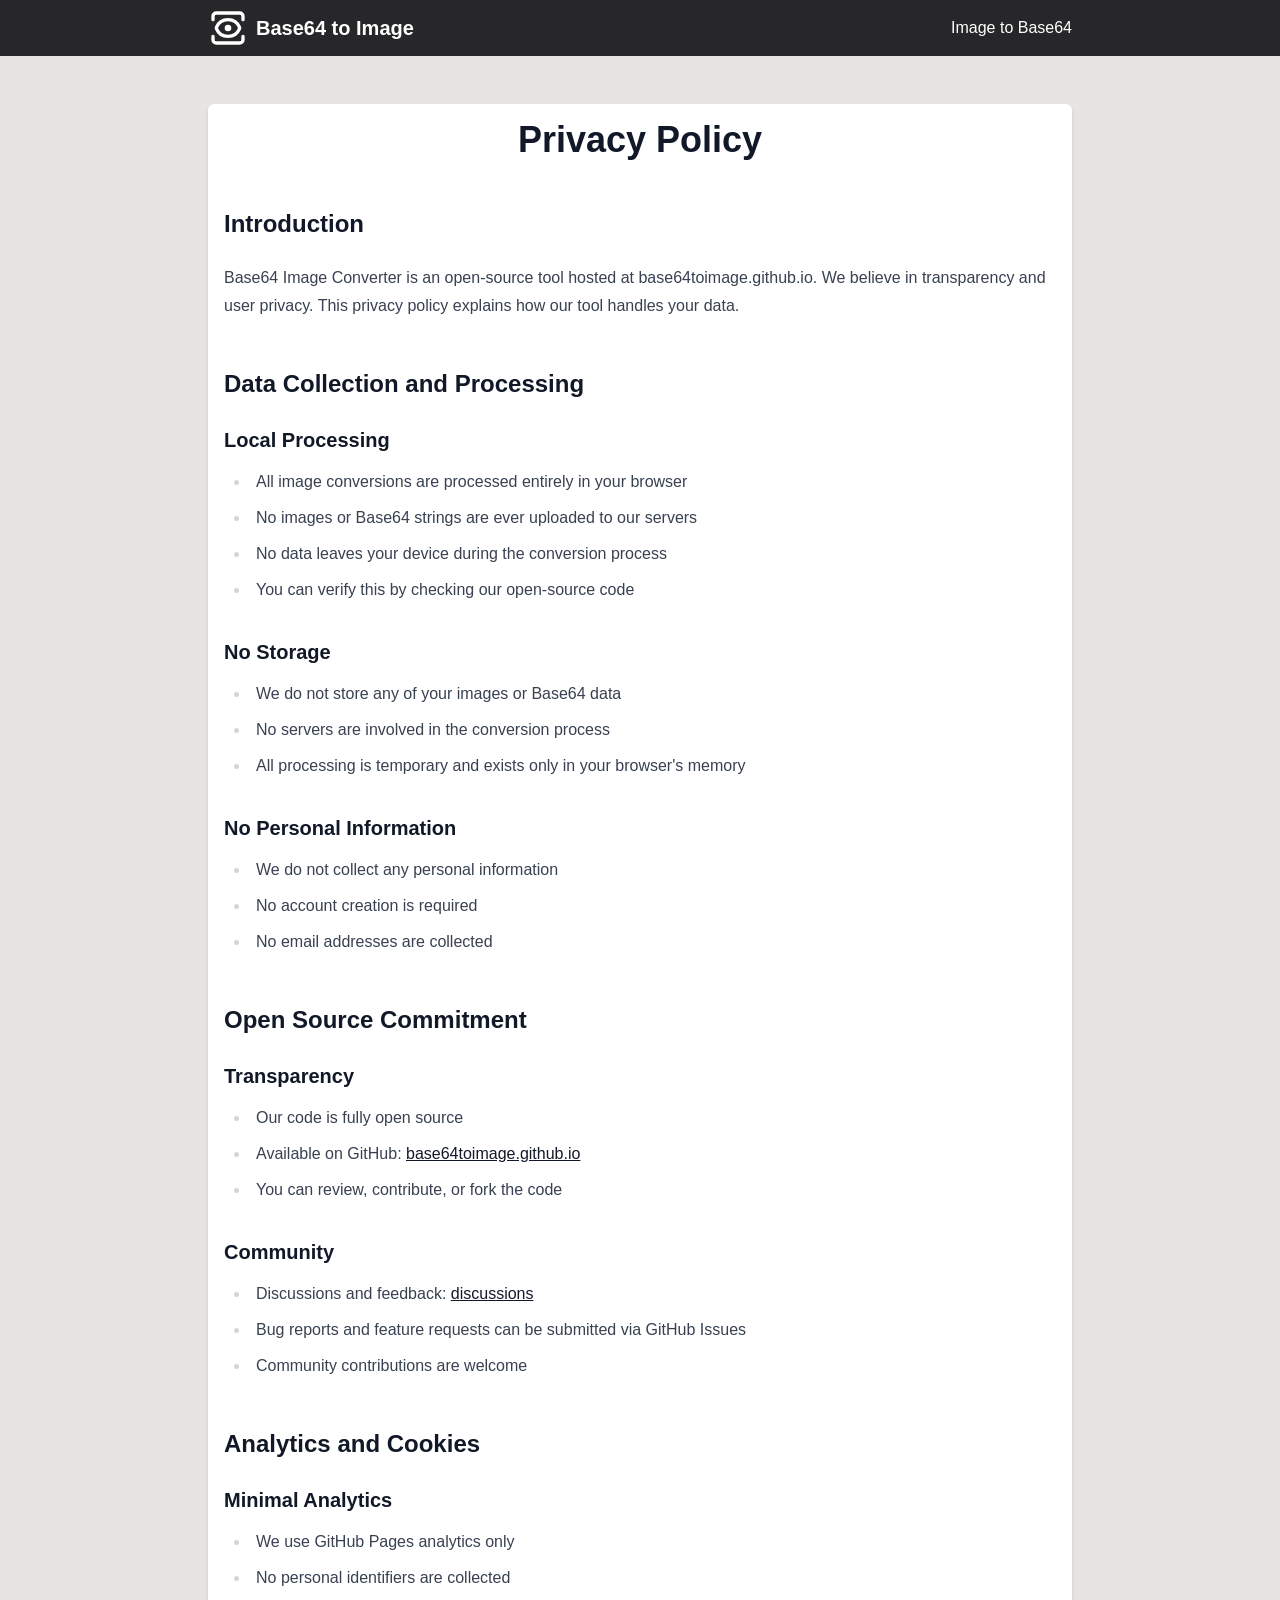
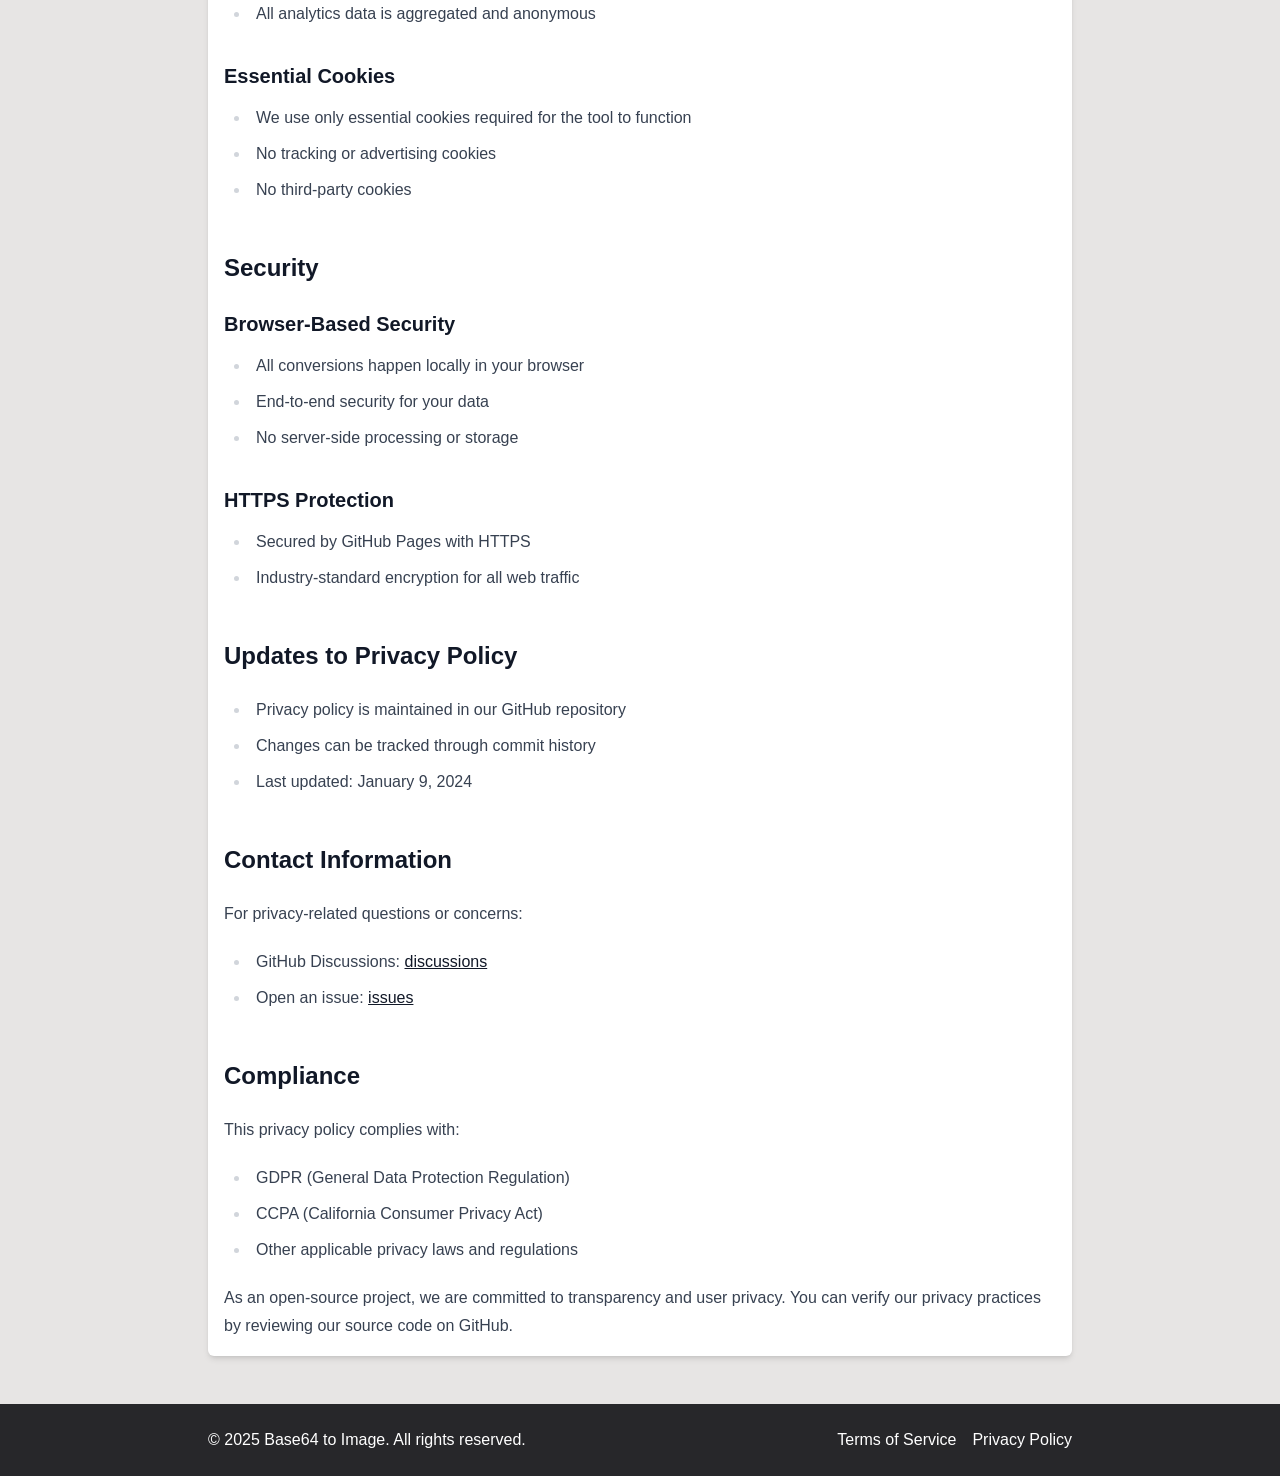
<file: privacy.html>
<!DOCTYPE html><html lang="en"><head><meta charSet="utf-8"/><meta name="viewport" content="width=device-width, initial-scale=1"/><link rel="preload" as="image" href="/logo.svg"/><link rel="stylesheet" href="/_next/static/css/c7060e2fb47be36b.css" data-precedence="next"/><link rel="preload" as="script" fetchPriority="low" href="/_next/static/chunks/webpack-eaffb0f18f6ee538.js"/><script src="/_next/static/chunks/f36e43cb-f50b7f3f44ca35ce.js" async=""></script><script src="/_next/static/chunks/627-c0a2df7e9abbccc5.js" async=""></script><script src="/_next/static/chunks/main-app-ca3db7d7d4c848fe.js" async=""></script><script src="/_next/static/chunks/970-42694d733db6b922.js" async=""></script><script src="/_next/static/chunks/687-ffe51a296d70c9cd.js" async=""></script><script src="/_next/static/chunks/app/layout-48b6e18065bb6a19.js" async=""></script><link rel="preload" href="https://app.pageview.app/js/script.js" as="script"/><link rel="preload" href="https://www.googletagmanager.com/gtag/js?id=" as="script"/><title>Privacy Policy</title><meta name="description" content="Privacy policy for Base64 Image Converter - Open source, no tracking, your data stays in your browser."/><link rel="canonical" href="https://base64toimage.github.io/privacy"/><meta name="google-site-verification" content="lTwaQTJ2H6vMNYMUd9ooaLxzvssiGoQEuoRdsOYNX8g"/><meta property="og:title" content="Base64 to Image Converter"/><meta property="og:description" content="Free online Base64 to Image converter. Instantly convert Base64 strings to PNG, JPEG, GIF, WebP, SVG and more. Preview and download your converted images securely in browser."/><meta property="og:image" content="https://base64toimage.github.io/image/base64-to-image.png"/><meta property="og:image:width" content="500"/><meta property="og:image:height" content="250"/><meta property="og:type" content="website"/><meta name="twitter:card" content="summary_large_image"/><meta name="twitter:title" content="Base64 to Image Converter"/><meta name="twitter:description" content="Free online Base64 to Image converter. Instantly convert Base64 strings to PNG, JPEG, GIF, WebP, SVG and more. Preview and download your converted images securely in browser."/><meta name="twitter:image" content="https://base64toimage.github.io/image/base64-to-image.png"/><meta name="twitter:image:width" content="500"/><meta name="twitter:image:height" content="250"/><script src="/_next/static/chunks/polyfills-42372ed130431b0a.js" noModule=""></script></head><body class="bg-stone-200 antialiased"><div class="flex flex-col min-h-screen"><header class="bg-zinc-800 text-white"><div class="max-w-4xl mx-auto py-2 px-4 flex flex-row items-center justify-between"><div class="flex items-center gap-2"><a href="/" class="flex items-center gap-2 hover:opacity-80"><img src="/logo.svg" alt="Logo" class="h-10"/><span class="text-xl font-bold">Base64 to Image</span></a></div><div class="hidden md:flex items-center gap-6"><a href="/image-to-base64" class="hover:underline whitespace-nowrap">Image to Base64</a></div><button class="inline-flex items-center justify-center gap-2 whitespace-nowrap rounded-md text-sm font-medium ring-offset-background transition-colors focus-visible:outline-none focus-visible:ring-2 focus-visible:ring-ring focus-visible:ring-offset-2 disabled:pointer-events-none disabled:opacity-50 [&amp;_svg]:pointer-events-none [&amp;_svg]:size-4 [&amp;_svg]:shrink-0 border border-input bg-background hover:bg-accent hover:text-accent-foreground h-10 w-10 md:hidden" type="button" aria-haspopup="dialog" aria-expanded="false" aria-controls="radix-:Rdjb:" data-state="closed"><svg xmlns="http://www.w3.org/2000/svg" width="24" height="24" viewBox="0 0 24 24" fill="none" stroke="currentColor" stroke-width="2" stroke-linecap="round" stroke-linejoin="round" class="lucide lucide-menu h-5 w-5"><line x1="4" x2="20" y1="12" y2="12"></line><line x1="4" x2="20" y1="6" y2="6"></line><line x1="4" x2="20" y1="18" y2="18"></line></svg><span class="sr-only">Toggle menu</span></button></div></header><main class="flex-grow w-full max-w-4xl mx-auto px-2 md:px-4"><div class="py-12 space-y-10"><div class="w-full p-4 bg-white rounded-md shadow-md"><div class="markdown-content prose prose-h1:text-center max-w-none"><h1>Privacy Policy</h1>
<h2>Introduction</h2>
<p>Base64 Image Converter is an open-source tool hosted at base64toimage.github.io. We believe in transparency and user privacy. This privacy policy explains how our tool handles your data.</p>
<h2>Data Collection and Processing</h2>
<h3>Local Processing</h3>
<ul>
<li>All image conversions are processed entirely in your browser</li>
<li>No images or Base64 strings are ever uploaded to our servers</li>
<li>No data leaves your device during the conversion process</li>
<li>You can verify this by checking our open-source code</li>
</ul>
<h3>No Storage</h3>
<ul>
<li>We do not store any of your images or Base64 data</li>
<li>No servers are involved in the conversion process</li>
<li>All processing is temporary and exists only in your browser's memory</li>
</ul>
<h3>No Personal Information</h3>
<ul>
<li>We do not collect any personal information</li>
<li>No account creation is required</li>
<li>No email addresses are collected</li>
</ul>
<h2>Open Source Commitment</h2>
<h3>Transparency</h3>
<ul>
<li>Our code is fully open source</li>
<li>Available on GitHub: <a href="https://github.com/base64toimage/base64toimage.github.io">base64toimage.github.io</a></li>
<li>You can review, contribute, or fork the code</li>
</ul>
<h3>Community</h3>
<ul>
<li>Discussions and feedback: <a href="https://github.com/base64toimage/base64toimage.github.io/discussions">discussions</a></li>
<li>Bug reports and feature requests can be submitted via GitHub Issues</li>
<li>Community contributions are welcome</li>
</ul>
<h2>Analytics and Cookies</h2>
<h3>Minimal Analytics</h3>
<ul>
<li>We use GitHub Pages analytics only</li>
<li>No personal identifiers are collected</li>
<li>All analytics data is aggregated and anonymous</li>
</ul>
<h3>Essential Cookies</h3>
<ul>
<li>We use only essential cookies required for the tool to function</li>
<li>No tracking or advertising cookies</li>
<li>No third-party cookies</li>
</ul>
<h2>Security</h2>
<h3>Browser-Based Security</h3>
<ul>
<li>All conversions happen locally in your browser</li>
<li>End-to-end security for your data</li>
<li>No server-side processing or storage</li>
</ul>
<h3>HTTPS Protection</h3>
<ul>
<li>Secured by GitHub Pages with HTTPS</li>
<li>Industry-standard encryption for all web traffic</li>
</ul>
<h2>Updates to Privacy Policy</h2>
<ul>
<li>Privacy policy is maintained in our GitHub repository</li>
<li>Changes can be tracked through commit history</li>
<li>Last updated: January 9, 2024</li>
</ul>
<h2>Contact Information</h2>
<p>For privacy-related questions or concerns:</p>
<ul>
<li>GitHub Discussions: <a href="https://github.com/base64toimage/base64toimage.github.io/discussions">discussions</a></li>
<li>Open an issue: <a href="https://github.com/base64toimage/base64toimage.github.io/issues">issues</a></li>
</ul>
<h2>Compliance</h2>
<p>This privacy policy complies with:</p>
<ul>
<li>GDPR (General Data Protection Regulation)</li>
<li>CCPA (California Consumer Privacy Act)</li>
<li>Other applicable privacy laws and regulations</li>
</ul>
<p>As an open-source project, we are committed to transparency and user privacy. You can verify our privacy practices by reviewing our source code on GitHub.</p>
</div></div></div></main><footer class="bg-zinc-800 text-white"><div class="max-w-4xl mx-auto px-4 py-6"><div class="flex flex-col md:flex-row justify-between items-center"><div class="mb-4 md:mb-0"><p>© <!-- -->2025<!-- --> Base64 to Image. All rights reserved.</p></div><nav><ul class="flex space-x-4"><li><a href="/terms" class="hover:underline">Terms of Service</a></li><li><a href="/privacy" class="hover:underline">Privacy Policy</a></li></ul></nav></div></div></footer></div><div role="region" aria-label="Notifications (F8)" tabindex="-1" style="pointer-events:none"><ol tabindex="-1" class="fixed top-0 z-[100] flex max-h-screen w-full flex-col-reverse p-4 sm:bottom-0 sm:right-0 sm:top-auto sm:flex-col md:max-w-[420px]"></ol></div><script src="/_next/static/chunks/webpack-eaffb0f18f6ee538.js" async=""></script><script>(self.__next_f=self.__next_f||[]).push([0])</script><script>self.__next_f.push([1,"1:\"$Sreact.fragment\"\n2:I[9925,[\"970\",\"static/chunks/970-42694d733db6b922.js\",\"687\",\"static/chunks/687-ffe51a296d70c9cd.js\",\"177\",\"static/chunks/app/layout-48b6e18065bb6a19.js\"],\"\"]\n3:I[9055,[\"970\",\"static/chunks/970-42694d733db6b922.js\",\"687\",\"static/chunks/687-ffe51a296d70c9cd.js\",\"177\",\"static/chunks/app/layout-48b6e18065bb6a19.js\"],\"default\"]\n4:I[7269,[],\"\"]\n5:I[3105,[],\"\"]\n6:I[6145,[\"970\",\"static/chunks/970-42694d733db6b922.js\",\"687\",\"static/chunks/687-ffe51a296d70c9cd.js\",\"177\",\"static/chunks/app/layout-48b6e18065bb6a19.js\"],\"Toaster\"]\n7:I[778,[\"970\",\"static/chunks/970-42694d733db6b922.js\",\"687\",\"static/chunks/687-ffe51a296d70c9cd.js\",\"177\",\"static/chunks/app/layout-48b6e18065bb6a19.js\"],\"GoogleAnalytics\"]\n9:I[6650,[],\"OutletBoundary\"]\nb:I[6650,[],\"MetadataBoundary\"]\nd:I[6650,[],\"ViewportBoundary\"]\nf:I[1820,[],\"\"]\n:HL[\"/_next/static/css/c7060e2fb47be36b.css\",\"style\"]\n"])</script><script>self.__next_f.push([1,"0:{\"P\":null,\"b\":\"uy5y4C7hRq4IH9SzH0Koj\",\"p\":\"\",\"c\":[\"\",\"privacy\"],\"i\":false,\"f\":[[[\"\",{\"children\":[\"privacy\",{\"children\":[\"__PAGE__\",{}]}]},\"$undefined\",\"$undefined\",true],[\"\",[\"$\",\"$1\",\"c\",{\"children\":[[[\"$\",\"link\",\"0\",{\"rel\":\"stylesheet\",\"href\":\"/_next/static/css/c7060e2fb47be36b.css\",\"precedence\":\"next\",\"crossOrigin\":\"$undefined\",\"nonce\":\"$undefined\"}]],[\"$\",\"html\",null,{\"lang\":\"en\",\"children\":[[\"$\",\"body\",null,{\"className\":\"bg-stone-200 antialiased\",\"children\":[[[\"$\",\"$L2\",null,{\"id\":\"plausible-analytics\",\"strategy\":\"afterInteractive\",\"defer\":true,\"data-domain\":\"base64toimage.github.io\",\"src\":\"https://app.pageview.app/js/script.js\"}],null,null,null],[\"$\",\"div\",null,{\"className\":\"flex flex-col min-h-screen\",\"children\":[[\"$\",\"header\",null,{\"className\":\"bg-zinc-800 text-white\",\"children\":[\"$\",\"div\",null,{\"className\":\"max-w-4xl mx-auto py-2 px-4 flex flex-row items-center justify-between\",\"children\":[[\"$\",\"div\",null,{\"className\":\"flex items-center gap-2\",\"children\":[\"$\",\"a\",null,{\"href\":\"/\",\"className\":\"flex items-center gap-2 hover:opacity-80\",\"children\":[[\"$\",\"img\",null,{\"src\":\"/logo.svg\",\"alt\":\"Logo\",\"className\":\"h-10\"}],[\"$\",\"span\",null,{\"className\":\"text-xl font-bold\",\"children\":\"Base64 to Image\"}]]}]}],[\"$\",\"div\",null,{\"className\":\"hidden md:flex items-center gap-6\",\"children\":[\"$\",\"a\",null,{\"href\":\"/image-to-base64\",\"className\":\"hover:underline whitespace-nowrap\",\"children\":\"Image to Base64\"}]}],[\"$\",\"$L3\",null,{}]]}]}],[\"$\",\"main\",null,{\"className\":\"flex-grow w-full max-w-4xl mx-auto px-2 md:px-4\",\"children\":[\"$\",\"$L4\",null,{\"parallelRouterKey\":\"children\",\"segmentPath\":[\"children\"],\"error\":\"$undefined\",\"errorStyles\":\"$undefined\",\"errorScripts\":\"$undefined\",\"template\":[\"$\",\"$L5\",null,{}],\"templateStyles\":\"$undefined\",\"templateScripts\":\"$undefined\",\"notFound\":[[],[[\"$\",\"title\",null,{\"children\":\"404: This page could not be found.\"}],[\"$\",\"div\",null,{\"style\":{\"fontFamily\":\"system-ui,\\\"Segoe UI\\\",Roboto,Helvetica,Arial,sans-serif,\\\"Apple Color Emoji\\\",\\\"Segoe UI Emoji\\\"\",\"height\":\"100vh\",\"textAlign\":\"center\",\"display\":\"flex\",\"flexDirection\":\"column\",\"alignItems\":\"center\",\"justifyContent\":\"center\"},\"children\":[\"$\",\"div\",null,{\"children\":[[\"$\",\"style\",null,{\"dangerouslySetInnerHTML\":{\"__html\":\"body{color:#000;background:#fff;margin:0}.next-error-h1{border-right:1px solid rgba(0,0,0,.3)}@media (prefers-color-scheme:dark){body{color:#fff;background:#000}.next-error-h1{border-right:1px solid rgba(255,255,255,.3)}}\"}}],[\"$\",\"h1\",null,{\"className\":\"next-error-h1\",\"style\":{\"display\":\"inline-block\",\"margin\":\"0 20px 0 0\",\"padding\":\"0 23px 0 0\",\"fontSize\":24,\"fontWeight\":500,\"verticalAlign\":\"top\",\"lineHeight\":\"49px\"},\"children\":404}],[\"$\",\"div\",null,{\"style\":{\"display\":\"inline-block\"},\"children\":[\"$\",\"h2\",null,{\"style\":{\"fontSize\":14,\"fontWeight\":400,\"lineHeight\":\"49px\",\"margin\":0},\"children\":\"This page could not be found.\"}]}]]}]}]]],\"forbidden\":\"$undefined\",\"unauthorized\":\"$undefined\"}]}],[\"$\",\"footer\",null,{\"className\":\"bg-zinc-800 text-white\",\"children\":[\"$\",\"div\",null,{\"className\":\"max-w-4xl mx-auto px-4 py-6\",\"children\":[\"$\",\"div\",null,{\"className\":\"flex flex-col md:flex-row justify-between items-center\",\"children\":[[\"$\",\"div\",null,{\"className\":\"mb-4 md:mb-0\",\"children\":[\"$\",\"p\",null,{\"children\":[\"© \",2025,\" Base64 to Image. All rights reserved.\"]}]}],[\"$\",\"nav\",null,{\"children\":[\"$\",\"ul\",null,{\"className\":\"flex space-x-4\",\"children\":[[\"$\",\"li\",null,{\"children\":[\"$\",\"a\",null,{\"href\":\"/terms\",\"className\":\"hover:underline\",\"children\":\"Terms of Service\"}]}],[\"$\",\"li\",null,{\"children\":[\"$\",\"a\",null,{\"href\":\"/privacy\",\"className\":\"hover:underline\",\"children\":\"Privacy Policy\"}]}]]}]}]]}]}]}]]}],[\"$\",\"$L6\",null,{}]]}],[\"$\",\"$L7\",null,{\"gaId\":\"\"}]]}]]}],{\"children\":[\"privacy\",[\"$\",\"$1\",\"c\",{\"children\":[null,[\"$\",\"$L4\",null,{\"parallelRouterKey\":\"children\",\"segmentPath\":[\"children\",\"privacy\",\"children\"],\"error\":\"$undefined\",\"errorStyles\":\"$undefined\",\"errorScripts\":\"$undefined\",\"template\":[\"$\",\"$L5\",null,{}],\"templateStyles\":\"$undefined\",\"templateScripts\":\"$undefined\",\"notFound\":\"$undefined\",\"forbidden\":\"$undefined\",\"unauthorized\":\"$undefined\"}]]}],{\"children\":[\"__PAGE__\",[\"$\",\"$1\",\"c\",{\"children\":[\"$L8\",null,[\"$\",\"$L9\",null,{\"children\":\"$La\"}]]}],{},null,false]},null,false]},null,false],[\"$\",\"$1\",\"h\",{\"children\":[null,[\"$\",\"$1\",\"-MdsnahJqkaPe4AB6QlQD\",{\"children\":[[\"$\",\"$Lb\",null,{\"children\":\"$Lc\"}],[\"$\",\"$Ld\",null,{\"children\":\"$Le\"}],null]}]]}],false]],\"m\":\"$undefined\",\"G\":[\"$f\",\"$undefined\"],\"s\":false,\"S\":true}\n"])</script><script>self.__next_f.push([1,"10:Tc93,"])</script><script>self.__next_f.push([1,"\u003ch1\u003ePrivacy Policy\u003c/h1\u003e\n\u003ch2\u003eIntroduction\u003c/h2\u003e\n\u003cp\u003eBase64 Image Converter is an open-source tool hosted at base64toimage.github.io. We believe in transparency and user privacy. This privacy policy explains how our tool handles your data.\u003c/p\u003e\n\u003ch2\u003eData Collection and Processing\u003c/h2\u003e\n\u003ch3\u003eLocal Processing\u003c/h3\u003e\n\u003cul\u003e\n\u003cli\u003eAll image conversions are processed entirely in your browser\u003c/li\u003e\n\u003cli\u003eNo images or Base64 strings are ever uploaded to our servers\u003c/li\u003e\n\u003cli\u003eNo data leaves your device during the conversion process\u003c/li\u003e\n\u003cli\u003eYou can verify this by checking our open-source code\u003c/li\u003e\n\u003c/ul\u003e\n\u003ch3\u003eNo Storage\u003c/h3\u003e\n\u003cul\u003e\n\u003cli\u003eWe do not store any of your images or Base64 data\u003c/li\u003e\n\u003cli\u003eNo servers are involved in the conversion process\u003c/li\u003e\n\u003cli\u003eAll processing is temporary and exists only in your browser's memory\u003c/li\u003e\n\u003c/ul\u003e\n\u003ch3\u003eNo Personal Information\u003c/h3\u003e\n\u003cul\u003e\n\u003cli\u003eWe do not collect any personal information\u003c/li\u003e\n\u003cli\u003eNo account creation is required\u003c/li\u003e\n\u003cli\u003eNo email addresses are collected\u003c/li\u003e\n\u003c/ul\u003e\n\u003ch2\u003eOpen Source Commitment\u003c/h2\u003e\n\u003ch3\u003eTransparency\u003c/h3\u003e\n\u003cul\u003e\n\u003cli\u003eOur code is fully open source\u003c/li\u003e\n\u003cli\u003eAvailable on GitHub: \u003ca href=\"https://github.com/base64toimage/base64toimage.github.io\"\u003ebase64toimage.github.io\u003c/a\u003e\u003c/li\u003e\n\u003cli\u003eYou can review, contribute, or fork the code\u003c/li\u003e\n\u003c/ul\u003e\n\u003ch3\u003eCommunity\u003c/h3\u003e\n\u003cul\u003e\n\u003cli\u003eDiscussions and feedback: \u003ca href=\"https://github.com/base64toimage/base64toimage.github.io/discussions\"\u003ediscussions\u003c/a\u003e\u003c/li\u003e\n\u003cli\u003eBug reports and feature requests can be submitted via GitHub Issues\u003c/li\u003e\n\u003cli\u003eCommunity contributions are welcome\u003c/li\u003e\n\u003c/ul\u003e\n\u003ch2\u003eAnalytics and Cookies\u003c/h2\u003e\n\u003ch3\u003eMinimal Analytics\u003c/h3\u003e\n\u003cul\u003e\n\u003cli\u003eWe use GitHub Pages analytics only\u003c/li\u003e\n\u003cli\u003eNo personal identifiers are collected\u003c/li\u003e\n\u003cli\u003eAll analytics data is aggregated and anonymous\u003c/li\u003e\n\u003c/ul\u003e\n\u003ch3\u003eEssential Cookies\u003c/h3\u003e\n\u003cul\u003e\n\u003cli\u003eWe use only essential cookies required for the tool to function\u003c/li\u003e\n\u003cli\u003eNo tracking or advertising cookies\u003c/li\u003e\n\u003cli\u003eNo third-party cookies\u003c/li\u003e\n\u003c/ul\u003e\n\u003ch2\u003eSecurity\u003c/h2\u003e\n\u003ch3\u003eBrowser-Based Security\u003c/h3\u003e\n\u003cul\u003e\n\u003cli\u003eAll conversions happen locally in your browser\u003c/li\u003e\n\u003cli\u003eEnd-to-end security for your data\u003c/li\u003e\n\u003cli\u003eNo server-side processing or storage\u003c/li\u003e\n\u003c/ul\u003e\n\u003ch3\u003eHTTPS Protection\u003c/h3\u003e\n\u003cul\u003e\n\u003cli\u003eSecured by GitHub Pages with HTTPS\u003c/li\u003e\n\u003cli\u003eIndustry-standard encryption for all web traffic\u003c/li\u003e\n\u003c/ul\u003e\n\u003ch2\u003eUpdates to Privacy Policy\u003c/h2\u003e\n\u003cul\u003e\n\u003cli\u003ePrivacy policy is maintained in our GitHub repository\u003c/li\u003e\n\u003cli\u003eChanges can be tracked through commit history\u003c/li\u003e\n\u003cli\u003eLast updated: January 9, 2024\u003c/li\u003e\n\u003c/ul\u003e\n\u003ch2\u003eContact Information\u003c/h2\u003e\n\u003cp\u003eFor privacy-related questions or concerns:\u003c/p\u003e\n\u003cul\u003e\n\u003cli\u003eGitHub Discussions: \u003ca href=\"https://github.com/base64toimage/base64toimage.github.io/discussions\"\u003ediscussions\u003c/a\u003e\u003c/li\u003e\n\u003cli\u003eOpen an issue: \u003ca href=\"https://github.com/base64toimage/base64toimage.github.io/issues\"\u003eissues\u003c/a\u003e\u003c/li\u003e\n\u003c/ul\u003e\n\u003ch2\u003eCompliance\u003c/h2\u003e\n\u003cp\u003eThis privacy policy complies with:\u003c/p\u003e\n\u003cul\u003e\n\u003cli\u003eGDPR (General Data Protection Regulation)\u003c/li\u003e\n\u003cli\u003eCCPA (California Consumer Privacy Act)\u003c/li\u003e\n\u003cli\u003eOther applicable privacy laws and regulations\u003c/li\u003e\n\u003c/ul\u003e\n\u003cp\u003eAs an open-source project, we are committed to transparency and user privacy. You can verify our privacy practices by reviewing our source code on GitHub.\u003c/p\u003e\n"])</script><script>self.__next_f.push([1,"8:[\"$\",\"div\",null,{\"className\":\"py-12 space-y-10\",\"children\":[\"$\",\"div\",null,{\"className\":\"w-full p-4 bg-white rounded-md shadow-md\",\"children\":[\"$\",\"div\",null,{\"dangerouslySetInnerHTML\":{\"__html\":\"$10\"},\"className\":\"markdown-content prose prose-h1:text-center max-w-none\"}]}]}]\n"])</script><script>self.__next_f.push([1,"e:[[\"$\",\"meta\",\"0\",{\"name\":\"viewport\",\"content\":\"width=device-width, initial-scale=1\"}]]\n"])</script><script>self.__next_f.push([1,"c:[[\"$\",\"meta\",\"0\",{\"charSet\":\"utf-8\"}],[\"$\",\"title\",\"1\",{\"children\":\"Privacy Policy\"}],[\"$\",\"meta\",\"2\",{\"name\":\"description\",\"content\":\"Privacy policy for Base64 Image Converter - Open source, no tracking, your data stays in your browser.\"}],[\"$\",\"link\",\"3\",{\"rel\":\"canonical\",\"href\":\"https://base64toimage.github.io/privacy\"}],[\"$\",\"meta\",\"4\",{\"name\":\"google-site-verification\",\"content\":\"lTwaQTJ2H6vMNYMUd9ooaLxzvssiGoQEuoRdsOYNX8g\"}],[\"$\",\"meta\",\"5\",{\"property\":\"og:title\",\"content\":\"Base64 to Image Converter\"}],[\"$\",\"meta\",\"6\",{\"property\":\"og:description\",\"content\":\"Free online Base64 to Image converter. Instantly convert Base64 strings to PNG, JPEG, GIF, WebP, SVG and more. Preview and download your converted images securely in browser.\"}],[\"$\",\"meta\",\"7\",{\"property\":\"og:image\",\"content\":\"https://base64toimage.github.io/image/base64-to-image.png\"}],[\"$\",\"meta\",\"8\",{\"property\":\"og:image:width\",\"content\":\"500\"}],[\"$\",\"meta\",\"9\",{\"property\":\"og:image:height\",\"content\":\"250\"}],[\"$\",\"meta\",\"10\",{\"property\":\"og:type\",\"content\":\"website\"}],[\"$\",\"meta\",\"11\",{\"name\":\"twitter:card\",\"content\":\"summary_large_image\"}],[\"$\",\"meta\",\"12\",{\"name\":\"twitter:title\",\"content\":\"Base64 to Image Converter\"}],[\"$\",\"meta\",\"13\",{\"name\":\"twitter:description\",\"content\":\"Free online Base64 to Image converter. Instantly convert Base64 strings to PNG, JPEG, GIF, WebP, SVG and more. Preview and download your converted images securely in browser.\"}],[\"$\",\"meta\",\"14\",{\"name\":\"twitter:image\",\"content\":\"https://base64toimage.github.io/image/base64-to-image.png\"}],[\"$\",\"meta\",\"15\",{\"name\":\"twitter:image:width\",\"content\":\"500\"}],[\"$\",\"meta\",\"16\",{\"name\":\"twitter:image:height\",\"content\":\"250\"}]]\n"])</script><script>self.__next_f.push([1,"a:null\n"])</script></body></html>
</file>
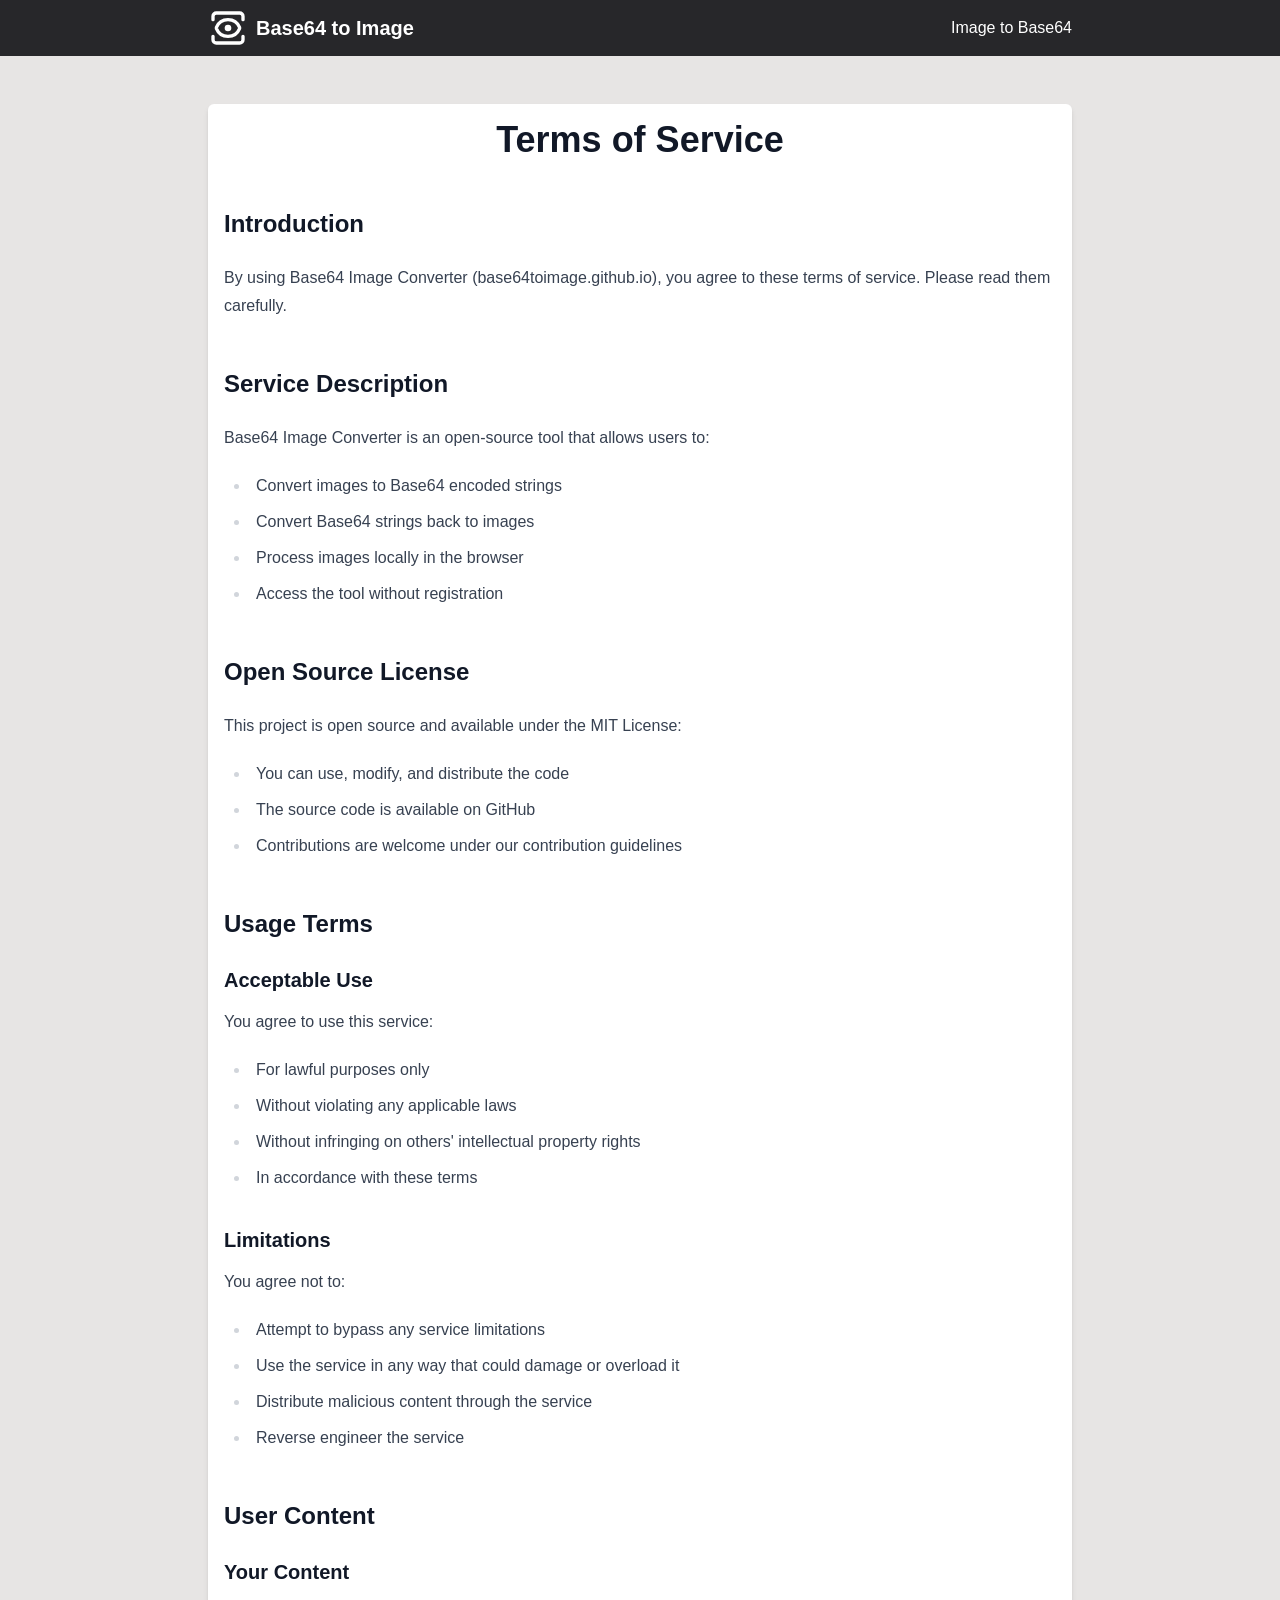
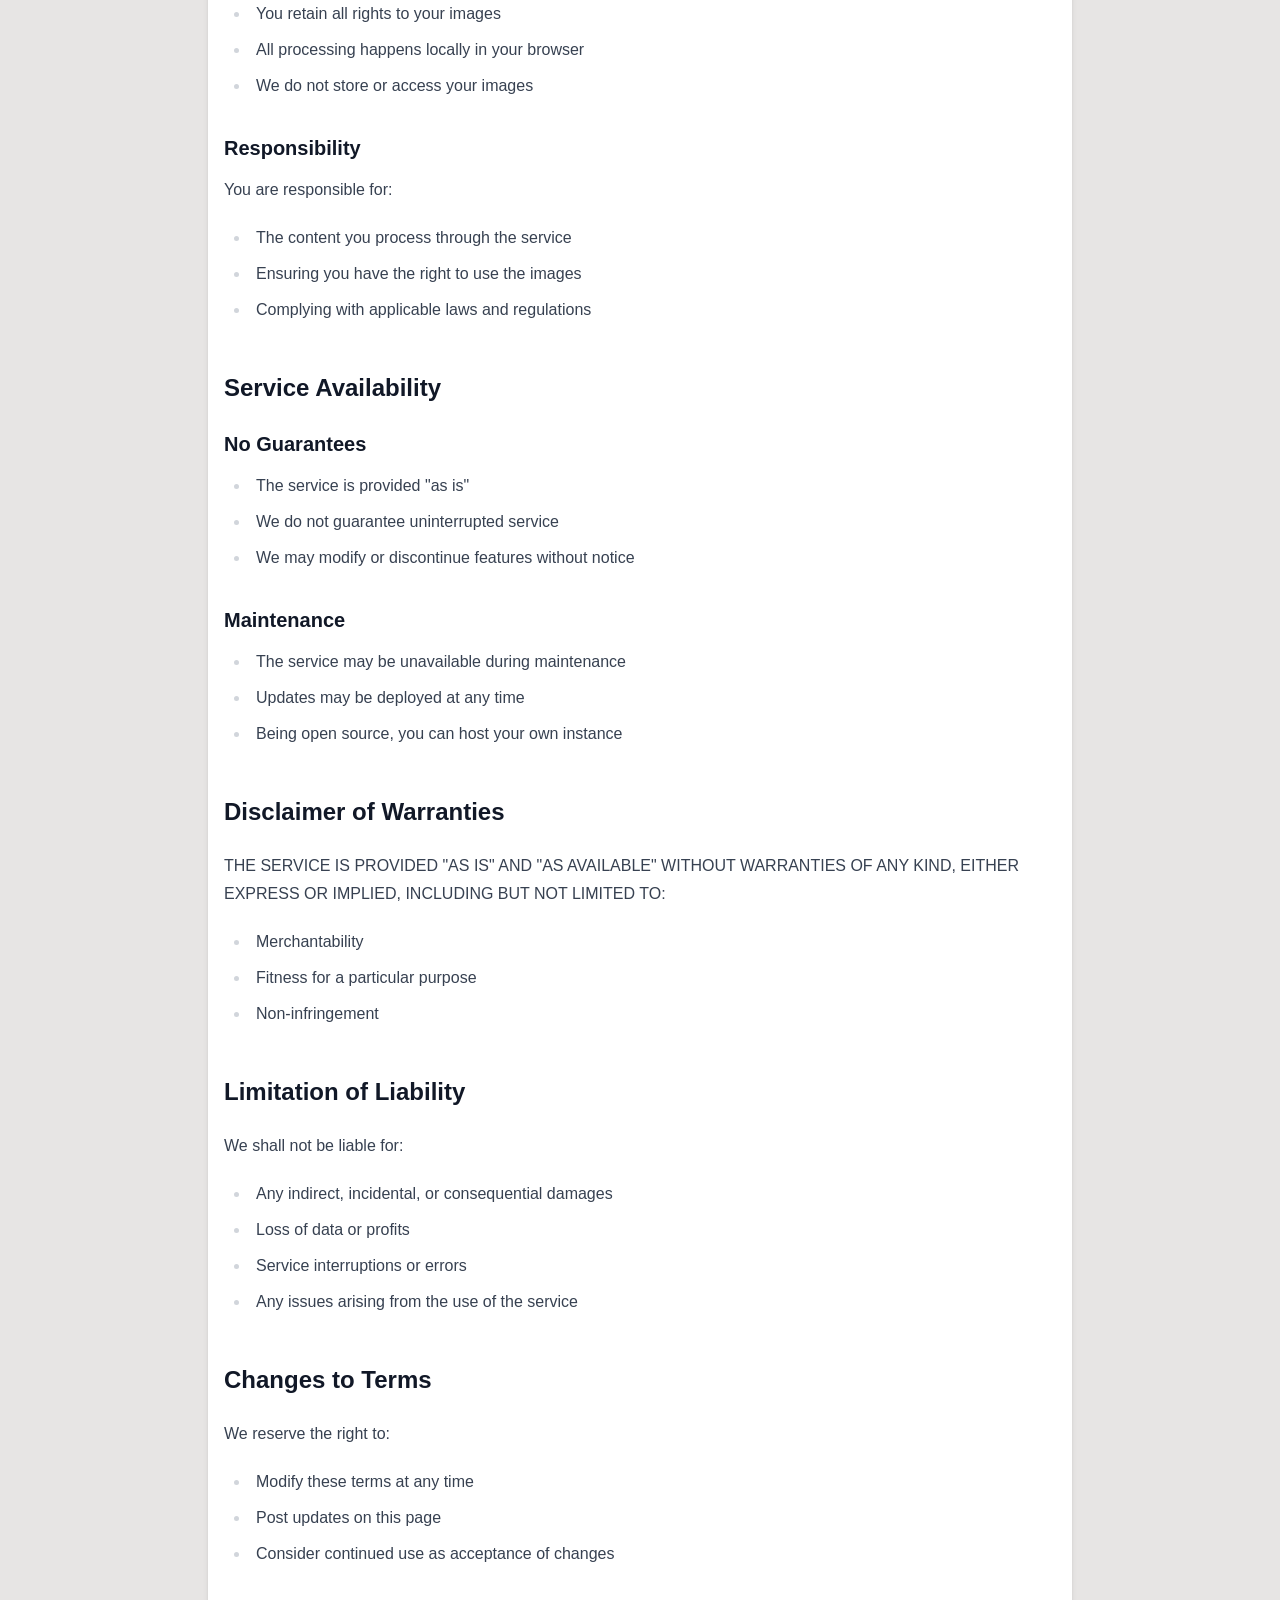
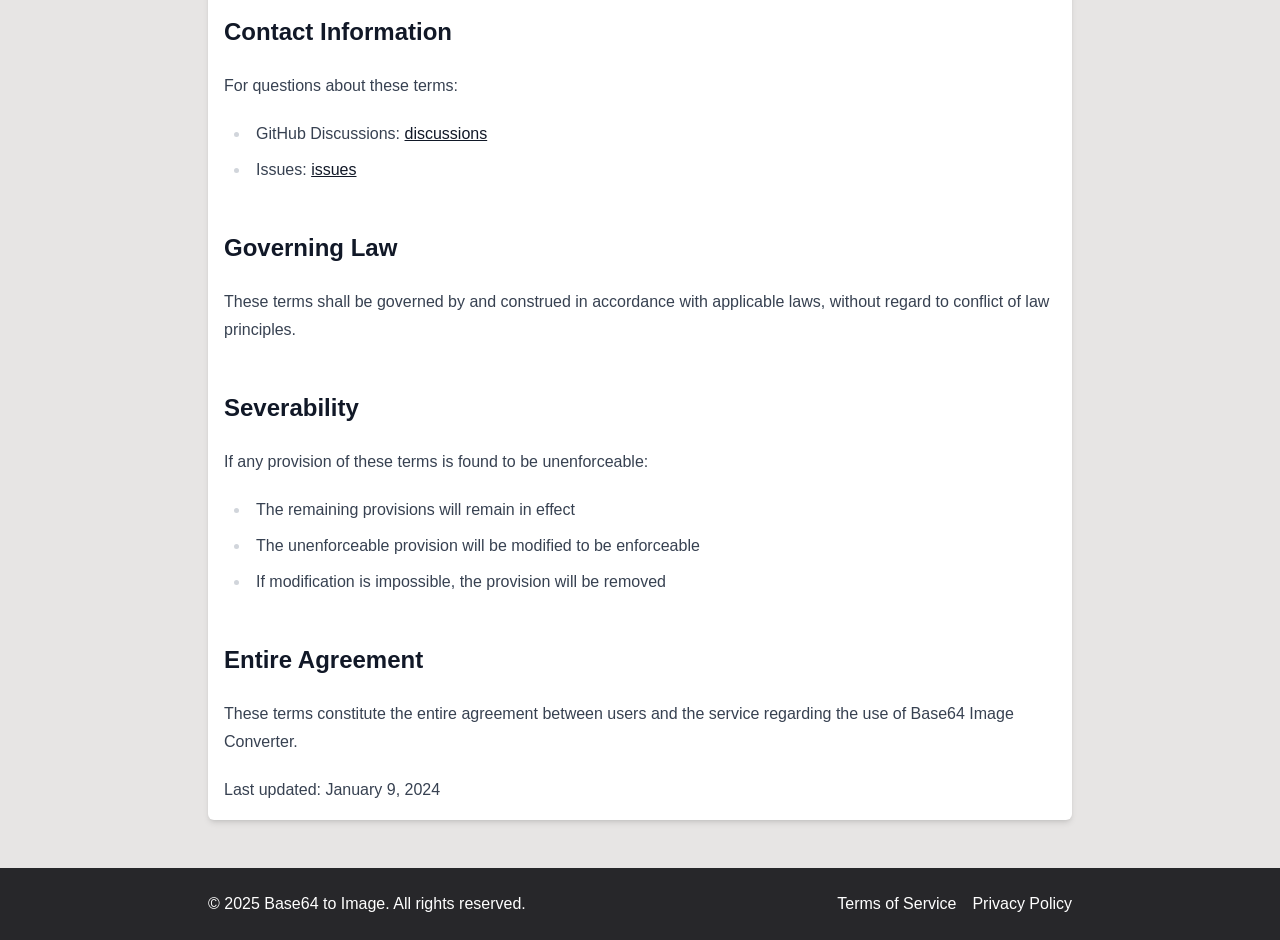
<file: terms.html>
<!DOCTYPE html><html lang="en"><head><meta charSet="utf-8"/><meta name="viewport" content="width=device-width, initial-scale=1"/><link rel="preload" as="image" href="/logo.svg"/><link rel="stylesheet" href="/_next/static/css/c7060e2fb47be36b.css" data-precedence="next"/><link rel="preload" as="script" fetchPriority="low" href="/_next/static/chunks/webpack-eaffb0f18f6ee538.js"/><script src="/_next/static/chunks/f36e43cb-f50b7f3f44ca35ce.js" async=""></script><script src="/_next/static/chunks/627-c0a2df7e9abbccc5.js" async=""></script><script src="/_next/static/chunks/main-app-ca3db7d7d4c848fe.js" async=""></script><script src="/_next/static/chunks/970-42694d733db6b922.js" async=""></script><script src="/_next/static/chunks/687-ffe51a296d70c9cd.js" async=""></script><script src="/_next/static/chunks/app/layout-48b6e18065bb6a19.js" async=""></script><link rel="preload" href="https://app.pageview.app/js/script.js" as="script"/><link rel="preload" href="https://www.googletagmanager.com/gtag/js?id=" as="script"/><title>Terms of Service</title><meta name="description" content="Terms of service for Base64 Image Converter - An open source tool for converting images to Base64 and vice versa."/><link rel="canonical" href="https://base64toimage.github.io/terms"/><meta name="google-site-verification" content="lTwaQTJ2H6vMNYMUd9ooaLxzvssiGoQEuoRdsOYNX8g"/><meta property="og:title" content="Base64 to Image Converter"/><meta property="og:description" content="Free online Base64 to Image converter. Instantly convert Base64 strings to PNG, JPEG, GIF, WebP, SVG and more. Preview and download your converted images securely in browser."/><meta property="og:image" content="https://base64toimage.github.io/image/base64-to-image.png"/><meta property="og:image:width" content="500"/><meta property="og:image:height" content="250"/><meta property="og:type" content="website"/><meta name="twitter:card" content="summary_large_image"/><meta name="twitter:title" content="Base64 to Image Converter"/><meta name="twitter:description" content="Free online Base64 to Image converter. Instantly convert Base64 strings to PNG, JPEG, GIF, WebP, SVG and more. Preview and download your converted images securely in browser."/><meta name="twitter:image" content="https://base64toimage.github.io/image/base64-to-image.png"/><meta name="twitter:image:width" content="500"/><meta name="twitter:image:height" content="250"/><script src="/_next/static/chunks/polyfills-42372ed130431b0a.js" noModule=""></script></head><body class="bg-stone-200 antialiased"><div class="flex flex-col min-h-screen"><header class="bg-zinc-800 text-white"><div class="max-w-4xl mx-auto py-2 px-4 flex flex-row items-center justify-between"><div class="flex items-center gap-2"><a href="/" class="flex items-center gap-2 hover:opacity-80"><img src="/logo.svg" alt="Logo" class="h-10"/><span class="text-xl font-bold">Base64 to Image</span></a></div><div class="hidden md:flex items-center gap-6"><a href="/image-to-base64" class="hover:underline whitespace-nowrap">Image to Base64</a></div><button class="inline-flex items-center justify-center gap-2 whitespace-nowrap rounded-md text-sm font-medium ring-offset-background transition-colors focus-visible:outline-none focus-visible:ring-2 focus-visible:ring-ring focus-visible:ring-offset-2 disabled:pointer-events-none disabled:opacity-50 [&amp;_svg]:pointer-events-none [&amp;_svg]:size-4 [&amp;_svg]:shrink-0 border border-input bg-background hover:bg-accent hover:text-accent-foreground h-10 w-10 md:hidden" type="button" aria-haspopup="dialog" aria-expanded="false" aria-controls="radix-:Rdjb:" data-state="closed"><svg xmlns="http://www.w3.org/2000/svg" width="24" height="24" viewBox="0 0 24 24" fill="none" stroke="currentColor" stroke-width="2" stroke-linecap="round" stroke-linejoin="round" class="lucide lucide-menu h-5 w-5"><line x1="4" x2="20" y1="12" y2="12"></line><line x1="4" x2="20" y1="6" y2="6"></line><line x1="4" x2="20" y1="18" y2="18"></line></svg><span class="sr-only">Toggle menu</span></button></div></header><main class="flex-grow w-full max-w-4xl mx-auto px-2 md:px-4"><div class="py-12 space-y-10"><div class="w-full p-4 bg-white rounded-md shadow-md"><div class="markdown-content prose prose-h1:text-center max-w-none"><h1>Terms of Service</h1>
<h2>Introduction</h2>
<p>By using Base64 Image Converter (base64toimage.github.io), you agree to these terms of service. Please read them carefully.</p>
<h2>Service Description</h2>
<p>Base64 Image Converter is an open-source tool that allows users to:</p>
<ul>
<li>Convert images to Base64 encoded strings</li>
<li>Convert Base64 strings back to images</li>
<li>Process images locally in the browser</li>
<li>Access the tool without registration</li>
</ul>
<h2>Open Source License</h2>
<p>This project is open source and available under the MIT License:</p>
<ul>
<li>You can use, modify, and distribute the code</li>
<li>The source code is available on GitHub</li>
<li>Contributions are welcome under our contribution guidelines</li>
</ul>
<h2>Usage Terms</h2>
<h3>Acceptable Use</h3>
<p>You agree to use this service:</p>
<ul>
<li>For lawful purposes only</li>
<li>Without violating any applicable laws</li>
<li>Without infringing on others' intellectual property rights</li>
<li>In accordance with these terms</li>
</ul>
<h3>Limitations</h3>
<p>You agree not to:</p>
<ul>
<li>Attempt to bypass any service limitations</li>
<li>Use the service in any way that could damage or overload it</li>
<li>Distribute malicious content through the service</li>
<li>Reverse engineer the service</li>
</ul>
<h2>User Content</h2>
<h3>Your Content</h3>
<ul>
<li>You retain all rights to your images</li>
<li>All processing happens locally in your browser</li>
<li>We do not store or access your images</li>
</ul>
<h3>Responsibility</h3>
<p>You are responsible for:</p>
<ul>
<li>The content you process through the service</li>
<li>Ensuring you have the right to use the images</li>
<li>Complying with applicable laws and regulations</li>
</ul>
<h2>Service Availability</h2>
<h3>No Guarantees</h3>
<ul>
<li>The service is provided "as is"</li>
<li>We do not guarantee uninterrupted service</li>
<li>We may modify or discontinue features without notice</li>
</ul>
<h3>Maintenance</h3>
<ul>
<li>The service may be unavailable during maintenance</li>
<li>Updates may be deployed at any time</li>
<li>Being open source, you can host your own instance</li>
</ul>
<h2>Disclaimer of Warranties</h2>
<p>THE SERVICE IS PROVIDED "AS IS" AND "AS AVAILABLE" WITHOUT WARRANTIES OF ANY KIND, EITHER EXPRESS OR IMPLIED, INCLUDING BUT NOT LIMITED TO:</p>
<ul>
<li>Merchantability</li>
<li>Fitness for a particular purpose</li>
<li>Non-infringement</li>
</ul>
<h2>Limitation of Liability</h2>
<p>We shall not be liable for:</p>
<ul>
<li>Any indirect, incidental, or consequential damages</li>
<li>Loss of data or profits</li>
<li>Service interruptions or errors</li>
<li>Any issues arising from the use of the service</li>
</ul>
<h2>Changes to Terms</h2>
<p>We reserve the right to:</p>
<ul>
<li>Modify these terms at any time</li>
<li>Post updates on this page</li>
<li>Consider continued use as acceptance of changes</li>
</ul>
<h2>Contact Information</h2>
<p>For questions about these terms:</p>
<ul>
<li>GitHub Discussions: <a href="https://github.com/base64toimage/base64toimage.github.io/discussions">discussions</a></li>
<li>Issues: <a href="https://github.com/base64toimage/base64toimage.github.io/issues">issues</a></li>
</ul>
<h2>Governing Law</h2>
<p>These terms shall be governed by and construed in accordance with applicable laws, without regard to conflict of law principles.</p>
<h2>Severability</h2>
<p>If any provision of these terms is found to be unenforceable:</p>
<ul>
<li>The remaining provisions will remain in effect</li>
<li>The unenforceable provision will be modified to be enforceable</li>
<li>If modification is impossible, the provision will be removed</li>
</ul>
<h2>Entire Agreement</h2>
<p>These terms constitute the entire agreement between users and the service regarding the use of Base64 Image Converter.</p>
<p>Last updated: January 9, 2024</p>
</div></div></div></main><footer class="bg-zinc-800 text-white"><div class="max-w-4xl mx-auto px-4 py-6"><div class="flex flex-col md:flex-row justify-between items-center"><div class="mb-4 md:mb-0"><p>© <!-- -->2025<!-- --> Base64 to Image. All rights reserved.</p></div><nav><ul class="flex space-x-4"><li><a href="/terms" class="hover:underline">Terms of Service</a></li><li><a href="/privacy" class="hover:underline">Privacy Policy</a></li></ul></nav></div></div></footer></div><div role="region" aria-label="Notifications (F8)" tabindex="-1" style="pointer-events:none"><ol tabindex="-1" class="fixed top-0 z-[100] flex max-h-screen w-full flex-col-reverse p-4 sm:bottom-0 sm:right-0 sm:top-auto sm:flex-col md:max-w-[420px]"></ol></div><script src="/_next/static/chunks/webpack-eaffb0f18f6ee538.js" async=""></script><script>(self.__next_f=self.__next_f||[]).push([0])</script><script>self.__next_f.push([1,"1:\"$Sreact.fragment\"\n2:I[9925,[\"970\",\"static/chunks/970-42694d733db6b922.js\",\"687\",\"static/chunks/687-ffe51a296d70c9cd.js\",\"177\",\"static/chunks/app/layout-48b6e18065bb6a19.js\"],\"\"]\n3:I[9055,[\"970\",\"static/chunks/970-42694d733db6b922.js\",\"687\",\"static/chunks/687-ffe51a296d70c9cd.js\",\"177\",\"static/chunks/app/layout-48b6e18065bb6a19.js\"],\"default\"]\n4:I[7269,[],\"\"]\n5:I[3105,[],\"\"]\n6:I[6145,[\"970\",\"static/chunks/970-42694d733db6b922.js\",\"687\",\"static/chunks/687-ffe51a296d70c9cd.js\",\"177\",\"static/chunks/app/layout-48b6e18065bb6a19.js\"],\"Toaster\"]\n7:I[778,[\"970\",\"static/chunks/970-42694d733db6b922.js\",\"687\",\"static/chunks/687-ffe51a296d70c9cd.js\",\"177\",\"static/chunks/app/layout-48b6e18065bb6a19.js\"],\"GoogleAnalytics\"]\n9:I[6650,[],\"OutletBoundary\"]\nb:I[6650,[],\"MetadataBoundary\"]\nd:I[6650,[],\"ViewportBoundary\"]\nf:I[1820,[],\"\"]\n:HL[\"/_next/static/css/c7060e2fb47be36b.css\",\"style\"]\n"])</script><script>self.__next_f.push([1,"0:{\"P\":null,\"b\":\"uy5y4C7hRq4IH9SzH0Koj\",\"p\":\"\",\"c\":[\"\",\"terms\"],\"i\":false,\"f\":[[[\"\",{\"children\":[\"terms\",{\"children\":[\"__PAGE__\",{}]}]},\"$undefined\",\"$undefined\",true],[\"\",[\"$\",\"$1\",\"c\",{\"children\":[[[\"$\",\"link\",\"0\",{\"rel\":\"stylesheet\",\"href\":\"/_next/static/css/c7060e2fb47be36b.css\",\"precedence\":\"next\",\"crossOrigin\":\"$undefined\",\"nonce\":\"$undefined\"}]],[\"$\",\"html\",null,{\"lang\":\"en\",\"children\":[[\"$\",\"body\",null,{\"className\":\"bg-stone-200 antialiased\",\"children\":[[[\"$\",\"$L2\",null,{\"id\":\"plausible-analytics\",\"strategy\":\"afterInteractive\",\"defer\":true,\"data-domain\":\"base64toimage.github.io\",\"src\":\"https://app.pageview.app/js/script.js\"}],null,null,null],[\"$\",\"div\",null,{\"className\":\"flex flex-col min-h-screen\",\"children\":[[\"$\",\"header\",null,{\"className\":\"bg-zinc-800 text-white\",\"children\":[\"$\",\"div\",null,{\"className\":\"max-w-4xl mx-auto py-2 px-4 flex flex-row items-center justify-between\",\"children\":[[\"$\",\"div\",null,{\"className\":\"flex items-center gap-2\",\"children\":[\"$\",\"a\",null,{\"href\":\"/\",\"className\":\"flex items-center gap-2 hover:opacity-80\",\"children\":[[\"$\",\"img\",null,{\"src\":\"/logo.svg\",\"alt\":\"Logo\",\"className\":\"h-10\"}],[\"$\",\"span\",null,{\"className\":\"text-xl font-bold\",\"children\":\"Base64 to Image\"}]]}]}],[\"$\",\"div\",null,{\"className\":\"hidden md:flex items-center gap-6\",\"children\":[\"$\",\"a\",null,{\"href\":\"/image-to-base64\",\"className\":\"hover:underline whitespace-nowrap\",\"children\":\"Image to Base64\"}]}],[\"$\",\"$L3\",null,{}]]}]}],[\"$\",\"main\",null,{\"className\":\"flex-grow w-full max-w-4xl mx-auto px-2 md:px-4\",\"children\":[\"$\",\"$L4\",null,{\"parallelRouterKey\":\"children\",\"segmentPath\":[\"children\"],\"error\":\"$undefined\",\"errorStyles\":\"$undefined\",\"errorScripts\":\"$undefined\",\"template\":[\"$\",\"$L5\",null,{}],\"templateStyles\":\"$undefined\",\"templateScripts\":\"$undefined\",\"notFound\":[[],[[\"$\",\"title\",null,{\"children\":\"404: This page could not be found.\"}],[\"$\",\"div\",null,{\"style\":{\"fontFamily\":\"system-ui,\\\"Segoe UI\\\",Roboto,Helvetica,Arial,sans-serif,\\\"Apple Color Emoji\\\",\\\"Segoe UI Emoji\\\"\",\"height\":\"100vh\",\"textAlign\":\"center\",\"display\":\"flex\",\"flexDirection\":\"column\",\"alignItems\":\"center\",\"justifyContent\":\"center\"},\"children\":[\"$\",\"div\",null,{\"children\":[[\"$\",\"style\",null,{\"dangerouslySetInnerHTML\":{\"__html\":\"body{color:#000;background:#fff;margin:0}.next-error-h1{border-right:1px solid rgba(0,0,0,.3)}@media (prefers-color-scheme:dark){body{color:#fff;background:#000}.next-error-h1{border-right:1px solid rgba(255,255,255,.3)}}\"}}],[\"$\",\"h1\",null,{\"className\":\"next-error-h1\",\"style\":{\"display\":\"inline-block\",\"margin\":\"0 20px 0 0\",\"padding\":\"0 23px 0 0\",\"fontSize\":24,\"fontWeight\":500,\"verticalAlign\":\"top\",\"lineHeight\":\"49px\"},\"children\":404}],[\"$\",\"div\",null,{\"style\":{\"display\":\"inline-block\"},\"children\":[\"$\",\"h2\",null,{\"style\":{\"fontSize\":14,\"fontWeight\":400,\"lineHeight\":\"49px\",\"margin\":0},\"children\":\"This page could not be found.\"}]}]]}]}]]],\"forbidden\":\"$undefined\",\"unauthorized\":\"$undefined\"}]}],[\"$\",\"footer\",null,{\"className\":\"bg-zinc-800 text-white\",\"children\":[\"$\",\"div\",null,{\"className\":\"max-w-4xl mx-auto px-4 py-6\",\"children\":[\"$\",\"div\",null,{\"className\":\"flex flex-col md:flex-row justify-between items-center\",\"children\":[[\"$\",\"div\",null,{\"className\":\"mb-4 md:mb-0\",\"children\":[\"$\",\"p\",null,{\"children\":[\"© \",2025,\" Base64 to Image. All rights reserved.\"]}]}],[\"$\",\"nav\",null,{\"children\":[\"$\",\"ul\",null,{\"className\":\"flex space-x-4\",\"children\":[[\"$\",\"li\",null,{\"children\":[\"$\",\"a\",null,{\"href\":\"/terms\",\"className\":\"hover:underline\",\"children\":\"Terms of Service\"}]}],[\"$\",\"li\",null,{\"children\":[\"$\",\"a\",null,{\"href\":\"/privacy\",\"className\":\"hover:underline\",\"children\":\"Privacy Policy\"}]}]]}]}]]}]}]}]]}],[\"$\",\"$L6\",null,{}]]}],[\"$\",\"$L7\",null,{\"gaId\":\"\"}]]}]]}],{\"children\":[\"terms\",[\"$\",\"$1\",\"c\",{\"children\":[null,[\"$\",\"$L4\",null,{\"parallelRouterKey\":\"children\",\"segmentPath\":[\"children\",\"terms\",\"children\"],\"error\":\"$undefined\",\"errorStyles\":\"$undefined\",\"errorScripts\":\"$undefined\",\"template\":[\"$\",\"$L5\",null,{}],\"templateStyles\":\"$undefined\",\"templateScripts\":\"$undefined\",\"notFound\":\"$undefined\",\"forbidden\":\"$undefined\",\"unauthorized\":\"$undefined\"}]]}],{\"children\":[\"__PAGE__\",[\"$\",\"$1\",\"c\",{\"children\":[\"$L8\",null,[\"$\",\"$L9\",null,{\"children\":\"$La\"}]]}],{},null,false]},null,false]},null,false],[\"$\",\"$1\",\"h\",{\"children\":[null,[\"$\",\"$1\",\"Q9uLBOAuEbwJMcXix_hQ1\",{\"children\":[[\"$\",\"$Lb\",null,{\"children\":\"$Lc\"}],[\"$\",\"$Ld\",null,{\"children\":\"$Le\"}],null]}]]}],false]],\"m\":\"$undefined\",\"G\":[\"$f\",\"$undefined\"],\"s\":false,\"S\":true}\n"])</script><script>self.__next_f.push([1,"10:Tf28,"])</script><script>self.__next_f.push([1,"\u003ch1\u003eTerms of Service\u003c/h1\u003e\n\u003ch2\u003eIntroduction\u003c/h2\u003e\n\u003cp\u003eBy using Base64 Image Converter (base64toimage.github.io), you agree to these terms of service. Please read them carefully.\u003c/p\u003e\n\u003ch2\u003eService Description\u003c/h2\u003e\n\u003cp\u003eBase64 Image Converter is an open-source tool that allows users to:\u003c/p\u003e\n\u003cul\u003e\n\u003cli\u003eConvert images to Base64 encoded strings\u003c/li\u003e\n\u003cli\u003eConvert Base64 strings back to images\u003c/li\u003e\n\u003cli\u003eProcess images locally in the browser\u003c/li\u003e\n\u003cli\u003eAccess the tool without registration\u003c/li\u003e\n\u003c/ul\u003e\n\u003ch2\u003eOpen Source License\u003c/h2\u003e\n\u003cp\u003eThis project is open source and available under the MIT License:\u003c/p\u003e\n\u003cul\u003e\n\u003cli\u003eYou can use, modify, and distribute the code\u003c/li\u003e\n\u003cli\u003eThe source code is available on GitHub\u003c/li\u003e\n\u003cli\u003eContributions are welcome under our contribution guidelines\u003c/li\u003e\n\u003c/ul\u003e\n\u003ch2\u003eUsage Terms\u003c/h2\u003e\n\u003ch3\u003eAcceptable Use\u003c/h3\u003e\n\u003cp\u003eYou agree to use this service:\u003c/p\u003e\n\u003cul\u003e\n\u003cli\u003eFor lawful purposes only\u003c/li\u003e\n\u003cli\u003eWithout violating any applicable laws\u003c/li\u003e\n\u003cli\u003eWithout infringing on others' intellectual property rights\u003c/li\u003e\n\u003cli\u003eIn accordance with these terms\u003c/li\u003e\n\u003c/ul\u003e\n\u003ch3\u003eLimitations\u003c/h3\u003e\n\u003cp\u003eYou agree not to:\u003c/p\u003e\n\u003cul\u003e\n\u003cli\u003eAttempt to bypass any service limitations\u003c/li\u003e\n\u003cli\u003eUse the service in any way that could damage or overload it\u003c/li\u003e\n\u003cli\u003eDistribute malicious content through the service\u003c/li\u003e\n\u003cli\u003eReverse engineer the service\u003c/li\u003e\n\u003c/ul\u003e\n\u003ch2\u003eUser Content\u003c/h2\u003e\n\u003ch3\u003eYour Content\u003c/h3\u003e\n\u003cul\u003e\n\u003cli\u003eYou retain all rights to your images\u003c/li\u003e\n\u003cli\u003eAll processing happens locally in your browser\u003c/li\u003e\n\u003cli\u003eWe do not store or access your images\u003c/li\u003e\n\u003c/ul\u003e\n\u003ch3\u003eResponsibility\u003c/h3\u003e\n\u003cp\u003eYou are responsible for:\u003c/p\u003e\n\u003cul\u003e\n\u003cli\u003eThe content you process through the service\u003c/li\u003e\n\u003cli\u003eEnsuring you have the right to use the images\u003c/li\u003e\n\u003cli\u003eComplying with applicable laws and regulations\u003c/li\u003e\n\u003c/ul\u003e\n\u003ch2\u003eService Availability\u003c/h2\u003e\n\u003ch3\u003eNo Guarantees\u003c/h3\u003e\n\u003cul\u003e\n\u003cli\u003eThe service is provided \"as is\"\u003c/li\u003e\n\u003cli\u003eWe do not guarantee uninterrupted service\u003c/li\u003e\n\u003cli\u003eWe may modify or discontinue features without notice\u003c/li\u003e\n\u003c/ul\u003e\n\u003ch3\u003eMaintenance\u003c/h3\u003e\n\u003cul\u003e\n\u003cli\u003eThe service may be unavailable during maintenance\u003c/li\u003e\n\u003cli\u003eUpdates may be deployed at any time\u003c/li\u003e\n\u003cli\u003eBeing open source, you can host your own instance\u003c/li\u003e\n\u003c/ul\u003e\n\u003ch2\u003eDisclaimer of Warranties\u003c/h2\u003e\n\u003cp\u003eTHE SERVICE IS PROVIDED \"AS IS\" AND \"AS AVAILABLE\" WITHOUT WARRANTIES OF ANY KIND, EITHER EXPRESS OR IMPLIED, INCLUDING BUT NOT LIMITED TO:\u003c/p\u003e\n\u003cul\u003e\n\u003cli\u003eMerchantability\u003c/li\u003e\n\u003cli\u003eFitness for a particular purpose\u003c/li\u003e\n\u003cli\u003eNon-infringement\u003c/li\u003e\n\u003c/ul\u003e\n\u003ch2\u003eLimitation of Liability\u003c/h2\u003e\n\u003cp\u003eWe shall not be liable for:\u003c/p\u003e\n\u003cul\u003e\n\u003cli\u003eAny indirect, incidental, or consequential damages\u003c/li\u003e\n\u003cli\u003eLoss of data or profits\u003c/li\u003e\n\u003cli\u003eService interruptions or errors\u003c/li\u003e\n\u003cli\u003eAny issues arising from the use of the service\u003c/li\u003e\n\u003c/ul\u003e\n\u003ch2\u003eChanges to Terms\u003c/h2\u003e\n\u003cp\u003eWe reserve the right to:\u003c/p\u003e\n\u003cul\u003e\n\u003cli\u003eModify these terms at any time\u003c/li\u003e\n\u003cli\u003ePost updates on this page\u003c/li\u003e\n\u003cli\u003eConsider continued use as acceptance of changes\u003c/li\u003e\n\u003c/ul\u003e\n\u003ch2\u003eContact Information\u003c/h2\u003e\n\u003cp\u003eFor questions about these terms:\u003c/p\u003e\n\u003cul\u003e\n\u003cli\u003eGitHub Discussions: \u003ca href=\"https://github.com/base64toimage/base64toimage.github.io/discussions\"\u003ediscussions\u003c/a\u003e\u003c/li\u003e\n\u003cli\u003eIssues: \u003ca href=\"https://github.com/base64toimage/base64toimage.github.io/issues\"\u003eissues\u003c/a\u003e\u003c/li\u003e\n\u003c/ul\u003e\n\u003ch2\u003eGoverning Law\u003c/h2\u003e\n\u003cp\u003eThese terms shall be governed by and construed in accordance with applicable laws, without regard to conflict of law principles.\u003c/p\u003e\n\u003ch2\u003eSeverability\u003c/h2\u003e\n\u003cp\u003eIf any provision of these terms is found to be unenforceable:\u003c/p\u003e\n\u003cul\u003e\n\u003cli\u003eThe remaining provisions will remain in effect\u003c/li\u003e\n\u003cli\u003eThe unenforceable provision will be modified to be enforceable\u003c/li\u003e\n\u003cli\u003eIf modification is impossible, the provision will be removed\u003c/li\u003e\n\u003c/ul\u003e\n\u003ch2\u003eEntire Agreement\u003c/h2\u003e\n\u003cp\u003eThese terms constitute the entire agreement between users and the service regarding the use of Base64 Image Converter.\u003c/p\u003e\n\u003cp\u003eLast updated: January 9, 2024\u003c/p\u003e\n"])</script><script>self.__next_f.push([1,"8:[\"$\",\"div\",null,{\"className\":\"py-12 space-y-10\",\"children\":[\"$\",\"div\",null,{\"className\":\"w-full p-4 bg-white rounded-md shadow-md\",\"children\":[\"$\",\"div\",null,{\"dangerouslySetInnerHTML\":{\"__html\":\"$10\"},\"className\":\"markdown-content prose prose-h1:text-center max-w-none\"}]}]}]\n"])</script><script>self.__next_f.push([1,"e:[[\"$\",\"meta\",\"0\",{\"name\":\"viewport\",\"content\":\"width=device-width, initial-scale=1\"}]]\n"])</script><script>self.__next_f.push([1,"c:[[\"$\",\"meta\",\"0\",{\"charSet\":\"utf-8\"}],[\"$\",\"title\",\"1\",{\"children\":\"Terms of Service\"}],[\"$\",\"meta\",\"2\",{\"name\":\"description\",\"content\":\"Terms of service for Base64 Image Converter - An open source tool for converting images to Base64 and vice versa.\"}],[\"$\",\"link\",\"3\",{\"rel\":\"canonical\",\"href\":\"https://base64toimage.github.io/terms\"}],[\"$\",\"meta\",\"4\",{\"name\":\"google-site-verification\",\"content\":\"lTwaQTJ2H6vMNYMUd9ooaLxzvssiGoQEuoRdsOYNX8g\"}],[\"$\",\"meta\",\"5\",{\"property\":\"og:title\",\"content\":\"Base64 to Image Converter\"}],[\"$\",\"meta\",\"6\",{\"property\":\"og:description\",\"content\":\"Free online Base64 to Image converter. Instantly convert Base64 strings to PNG, JPEG, GIF, WebP, SVG and more. Preview and download your converted images securely in browser.\"}],[\"$\",\"meta\",\"7\",{\"property\":\"og:image\",\"content\":\"https://base64toimage.github.io/image/base64-to-image.png\"}],[\"$\",\"meta\",\"8\",{\"property\":\"og:image:width\",\"content\":\"500\"}],[\"$\",\"meta\",\"9\",{\"property\":\"og:image:height\",\"content\":\"250\"}],[\"$\",\"meta\",\"10\",{\"property\":\"og:type\",\"content\":\"website\"}],[\"$\",\"meta\",\"11\",{\"name\":\"twitter:card\",\"content\":\"summary_large_image\"}],[\"$\",\"meta\",\"12\",{\"name\":\"twitter:title\",\"content\":\"Base64 to Image Converter\"}],[\"$\",\"meta\",\"13\",{\"name\":\"twitter:description\",\"content\":\"Free online Base64 to Image converter. Instantly convert Base64 strings to PNG, JPEG, GIF, WebP, SVG and more. Preview and download your converted images securely in browser.\"}],[\"$\",\"meta\",\"14\",{\"name\":\"twitter:image\",\"content\":\"https://base64toimage.github.io/image/base64-to-image.png\"}],[\"$\",\"meta\",\"15\",{\"name\":\"twitter:image:width\",\"content\":\"500\"}],[\"$\",\"meta\",\"16\",{\"name\":\"twitter:image:height\",\"content\":\"250\"}]]\n"])</script><script>self.__next_f.push([1,"a:null\n"])</script></body></html>
</file>
<file: _next/static/css/c7060e2fb47be36b.css>
*,:after,:before{--tw-border-spacing-x:0;--tw-border-spacing-y:0;--tw-translate-x:0;--tw-translate-y:0;--tw-rotate:0;--tw-skew-x:0;--tw-skew-y:0;--tw-scale-x:1;--tw-scale-y:1;--tw-pan-x: ;--tw-pan-y: ;--tw-pinch-zoom: ;--tw-scroll-snap-strictness:proximity;--tw-gradient-from-position: ;--tw-gradient-via-position: ;--tw-gradient-to-position: ;--tw-ordinal: ;--tw-slashed-zero: ;--tw-numeric-figure: ;--tw-numeric-spacing: ;--tw-numeric-fraction: ;--tw-ring-inset: ;--tw-ring-offset-width:0px;--tw-ring-offset-color:#fff;--tw-ring-color:rgba(59,130,246,.5);--tw-ring-offset-shadow:0 0 #0000;--tw-ring-shadow:0 0 #0000;--tw-shadow:0 0 #0000;--tw-shadow-colored:0 0 #0000;--tw-blur: ;--tw-brightness: ;--tw-contrast: ;--tw-grayscale: ;--tw-hue-rotate: ;--tw-invert: ;--tw-saturate: ;--tw-sepia: ;--tw-drop-shadow: ;--tw-backdrop-blur: ;--tw-backdrop-brightness: ;--tw-backdrop-contrast: ;--tw-backdrop-grayscale: ;--tw-backdrop-hue-rotate: ;--tw-backdrop-invert: ;--tw-backdrop-opacity: ;--tw-backdrop-saturate: ;--tw-backdrop-sepia: ;--tw-contain-size: ;--tw-contain-layout: ;--tw-contain-paint: ;--tw-contain-style: }::backdrop{--tw-border-spacing-x:0;--tw-border-spacing-y:0;--tw-translate-x:0;--tw-translate-y:0;--tw-rotate:0;--tw-skew-x:0;--tw-skew-y:0;--tw-scale-x:1;--tw-scale-y:1;--tw-pan-x: ;--tw-pan-y: ;--tw-pinch-zoom: ;--tw-scroll-snap-strictness:proximity;--tw-gradient-from-position: ;--tw-gradient-via-position: ;--tw-gradient-to-position: ;--tw-ordinal: ;--tw-slashed-zero: ;--tw-numeric-figure: ;--tw-numeric-spacing: ;--tw-numeric-fraction: ;--tw-ring-inset: ;--tw-ring-offset-width:0px;--tw-ring-offset-color:#fff;--tw-ring-color:rgba(59,130,246,.5);--tw-ring-offset-shadow:0 0 #0000;--tw-ring-shadow:0 0 #0000;--tw-shadow:0 0 #0000;--tw-shadow-colored:0 0 #0000;--tw-blur: ;--tw-brightness: ;--tw-contrast: ;--tw-grayscale: ;--tw-hue-rotate: ;--tw-invert: ;--tw-saturate: ;--tw-sepia: ;--tw-drop-shadow: ;--tw-backdrop-blur: ;--tw-backdrop-brightness: ;--tw-backdrop-contrast: ;--tw-backdrop-grayscale: ;--tw-backdrop-hue-rotate: ;--tw-backdrop-invert: ;--tw-backdrop-opacity: ;--tw-backdrop-saturate: ;--tw-backdrop-sepia: ;--tw-contain-size: ;--tw-contain-layout: ;--tw-contain-paint: ;--tw-contain-style: }/*
! tailwindcss v3.4.17 | MIT License | https://tailwindcss.com
*/*,:after,:before{box-sizing:border-box;border:0 solid #e5e7eb}:after,:before{--tw-content:""}:host,html{line-height:1.5;-webkit-text-size-adjust:100%;-moz-tab-size:4;tab-size:4;font-family:ui-sans-serif,system-ui,sans-serif,Apple Color Emoji,Segoe UI Emoji,Segoe UI Symbol,Noto Color Emoji;font-feature-settings:normal;font-variation-settings:normal;-webkit-tap-highlight-color:transparent}body{margin:0;line-height:inherit}hr{height:0;color:inherit;border-top-width:1px}abbr:where([title]){text-decoration:underline dotted}h1,h2,h3,h4,h5,h6{font-size:inherit;font-weight:inherit}a{color:inherit;text-decoration:inherit}b,strong{font-weight:bolder}code,kbd,pre,samp{font-family:ui-monospace,SFMono-Regular,Menlo,Monaco,Consolas,Liberation Mono,Courier New,monospace;font-feature-settings:normal;font-variation-settings:normal;font-size:1em}small{font-size:80%}sub,sup{font-size:75%;line-height:0;position:relative;vertical-align:baseline}sub{bottom:-.25em}sup{top:-.5em}table{text-indent:0;border-color:inherit;border-collapse:collapse}button,input,optgroup,select,textarea{font-family:inherit;font-feature-settings:inherit;font-variation-settings:inherit;font-size:100%;font-weight:inherit;line-height:inherit;letter-spacing:inherit;color:inherit;margin:0;padding:0}button,select{text-transform:none}button,input:where([type=button]),input:where([type=reset]),input:where([type=submit]){-webkit-appearance:button;background-color:transparent;background-image:none}:-moz-focusring{outline:auto}:-moz-ui-invalid{box-shadow:none}progress{vertical-align:baseline}::-webkit-inner-spin-button,::-webkit-outer-spin-button{height:auto}[type=search]{-webkit-appearance:textfield;outline-offset:-2px}::-webkit-search-decoration{-webkit-appearance:none}::-webkit-file-upload-button{-webkit-appearance:button;font:inherit}summary{display:list-item}blockquote,dd,dl,figure,h1,h2,h3,h4,h5,h6,hr,p,pre{margin:0}fieldset{margin:0}fieldset,legend{padding:0}menu,ol,ul{list-style:none;margin:0;padding:0}dialog{padding:0}textarea{resize:vertical}input::placeholder,textarea::placeholder{opacity:1;color:#9ca3af}[role=button],button{cursor:pointer}:disabled{cursor:default}audio,canvas,embed,iframe,img,object,svg,video{display:block;vertical-align:middle}img,video{max-width:100%;height:auto}[hidden]:where(:not([hidden=until-found])){display:none}:root{--background:0 0% 100%;--foreground:0 0% 3.9%;--card:0 0% 100%;--card-foreground:0 0% 3.9%;--popover:0 0% 100%;--popover-foreground:0 0% 3.9%;--primary:0 0% 9%;--primary-foreground:0 0% 98%;--secondary:0 0% 96.1%;--secondary-foreground:0 0% 9%;--muted:0 0% 96.1%;--muted-foreground:0 0% 45.1%;--accent:0 0% 96.1%;--accent-foreground:0 0% 9%;--destructive:0 84.2% 60.2%;--destructive-foreground:0 0% 98%;--border:0 0% 89.8%;--input:0 0% 89.8%;--ring:0 0% 3.9%;--chart-1:12 76% 61%;--chart-2:173 58% 39%;--chart-3:197 37% 24%;--chart-4:43 74% 66%;--chart-5:27 87% 67%;--radius:0.5rem}*{border-color:hsl(var(--border))}body{background-color:hsl(var(--background));color:hsl(var(--foreground))}.prose{color:var(--tw-prose-body);max-width:65ch}.prose :where(p):not(:where([class~=not-prose],[class~=not-prose] *)){margin-top:1.25em;margin-bottom:1.25em}.prose :where([class~=lead]):not(:where([class~=not-prose],[class~=not-prose] *)){color:var(--tw-prose-lead);font-size:1.25em;line-height:1.6;margin-top:1.2em;margin-bottom:1.2em}.prose :where(a):not(:where([class~=not-prose],[class~=not-prose] *)){color:var(--tw-prose-links);text-decoration:underline;font-weight:500}.prose :where(strong):not(:where([class~=not-prose],[class~=not-prose] *)){color:var(--tw-prose-bold);font-weight:600}.prose :where(a strong):not(:where([class~=not-prose],[class~=not-prose] *)){color:inherit}.prose :where(blockquote strong):not(:where([class~=not-prose],[class~=not-prose] *)){color:inherit}.prose :where(thead th strong):not(:where([class~=not-prose],[class~=not-prose] *)){color:inherit}.prose :where(ol):not(:where([class~=not-prose],[class~=not-prose] *)){list-style-type:decimal;margin-top:1.25em;margin-bottom:1.25em;padding-inline-start:1.625em}.prose :where(ol[type=A]):not(:where([class~=not-prose],[class~=not-prose] *)){list-style-type:upper-alpha}.prose :where(ol[type=a]):not(:where([class~=not-prose],[class~=not-prose] *)){list-style-type:lower-alpha}.prose :where(ol[type=A s]):not(:where([class~=not-prose],[class~=not-prose] *)){list-style-type:upper-alpha}.prose :where(ol[type=a s]):not(:where([class~=not-prose],[class~=not-prose] *)){list-style-type:lower-alpha}.prose :where(ol[type=I]):not(:where([class~=not-prose],[class~=not-prose] *)){list-style-type:upper-roman}.prose :where(ol[type=i]):not(:where([class~=not-prose],[class~=not-prose] *)){list-style-type:lower-roman}.prose :where(ol[type=I s]):not(:where([class~=not-prose],[class~=not-prose] *)){list-style-type:upper-roman}.prose :where(ol[type=i s]):not(:where([class~=not-prose],[class~=not-prose] *)){list-style-type:lower-roman}.prose :where(ol[type="1"]):not(:where([class~=not-prose],[class~=not-prose] *)){list-style-type:decimal}.prose :where(ul):not(:where([class~=not-prose],[class~=not-prose] *)){list-style-type:disc;margin-top:1.25em;margin-bottom:1.25em;padding-inline-start:1.625em}.prose :where(ol>li):not(:where([class~=not-prose],[class~=not-prose] *))::marker{font-weight:400;color:var(--tw-prose-counters)}.prose :where(ul>li):not(:where([class~=not-prose],[class~=not-prose] *))::marker{color:var(--tw-prose-bullets)}.prose :where(dt):not(:where([class~=not-prose],[class~=not-prose] *)){color:var(--tw-prose-headings);font-weight:600;margin-top:1.25em}.prose :where(hr):not(:where([class~=not-prose],[class~=not-prose] *)){border-color:var(--tw-prose-hr);border-top-width:1px;margin-top:3em;margin-bottom:3em}.prose :where(blockquote):not(:where([class~=not-prose],[class~=not-prose] *)){font-weight:500;font-style:italic;color:var(--tw-prose-quotes);border-inline-start-width:.25rem;border-inline-start-color:var(--tw-prose-quote-borders);quotes:"\201C""\201D""\2018""\2019";margin-top:1.6em;margin-bottom:1.6em;padding-inline-start:1em}.prose :where(blockquote p:first-of-type):not(:where([class~=not-prose],[class~=not-prose] *)):before{content:open-quote}.prose :where(blockquote p:last-of-type):not(:where([class~=not-prose],[class~=not-prose] *)):after{content:close-quote}.prose :where(h1):not(:where([class~=not-prose],[class~=not-prose] *)){color:var(--tw-prose-headings);font-weight:800;font-size:2.25em;margin-top:0;margin-bottom:.8888889em;line-height:1.1111111}.prose :where(h1 strong):not(:where([class~=not-prose],[class~=not-prose] *)){font-weight:900;color:inherit}.prose :where(h2):not(:where([class~=not-prose],[class~=not-prose] *)){color:var(--tw-prose-headings);font-weight:700;font-size:1.5em;margin-top:2em;margin-bottom:1em;line-height:1.3333333}.prose :where(h2 strong):not(:where([class~=not-prose],[class~=not-prose] *)){font-weight:800;color:inherit}.prose :where(h3):not(:where([class~=not-prose],[class~=not-prose] *)){color:var(--tw-prose-headings);font-weight:600;font-size:1.25em;margin-top:1.6em;margin-bottom:.6em;line-height:1.6}.prose :where(h3 strong):not(:where([class~=not-prose],[class~=not-prose] *)){font-weight:700;color:inherit}.prose :where(h4):not(:where([class~=not-prose],[class~=not-prose] *)){color:var(--tw-prose-headings);font-weight:600;margin-top:1.5em;margin-bottom:.5em;line-height:1.5}.prose :where(h4 strong):not(:where([class~=not-prose],[class~=not-prose] *)){font-weight:700;color:inherit}.prose :where(img):not(:where([class~=not-prose],[class~=not-prose] *)){margin-top:2em;margin-bottom:2em}.prose :where(picture):not(:where([class~=not-prose],[class~=not-prose] *)){display:block;margin-top:2em;margin-bottom:2em}.prose :where(video):not(:where([class~=not-prose],[class~=not-prose] *)){margin-top:2em;margin-bottom:2em}.prose :where(kbd):not(:where([class~=not-prose],[class~=not-prose] *)){font-weight:500;font-family:inherit;color:var(--tw-prose-kbd);box-shadow:0 0 0 1px rgb(var(--tw-prose-kbd-shadows)/10%),0 3px 0 rgb(var(--tw-prose-kbd-shadows)/10%);font-size:.875em;border-radius:.3125rem;padding-top:.1875em;padding-inline-end:.375em;padding-bottom:.1875em;padding-inline-start:.375em}.prose :where(code):not(:where([class~=not-prose],[class~=not-prose] *)){color:var(--tw-prose-code);font-weight:600;font-size:.875em}.prose :where(code):not(:where([class~=not-prose],[class~=not-prose] *)):before{content:"`"}.prose :where(code):not(:where([class~=not-prose],[class~=not-prose] *)):after{content:"`"}.prose :where(a code):not(:where([class~=not-prose],[class~=not-prose] *)){color:inherit}.prose :where(h1 code):not(:where([class~=not-prose],[class~=not-prose] *)){color:inherit}.prose :where(h2 code):not(:where([class~=not-prose],[class~=not-prose] *)){color:inherit;font-size:.875em}.prose :where(h3 code):not(:where([class~=not-prose],[class~=not-prose] *)){color:inherit;font-size:.9em}.prose :where(h4 code):not(:where([class~=not-prose],[class~=not-prose] *)){color:inherit}.prose :where(blockquote code):not(:where([class~=not-prose],[class~=not-prose] *)){color:inherit}.prose :where(thead th code):not(:where([class~=not-prose],[class~=not-prose] *)){color:inherit}.prose :where(pre):not(:where([class~=not-prose],[class~=not-prose] *)){color:var(--tw-prose-pre-code);background-color:var(--tw-prose-pre-bg);overflow-x:auto;font-weight:400;font-size:.875em;line-height:1.7142857;margin-top:1.7142857em;margin-bottom:1.7142857em;border-radius:.375rem;padding-top:.8571429em;padding-inline-end:1.1428571em;padding-bottom:.8571429em;padding-inline-start:1.1428571em}.prose :where(pre code):not(:where([class~=not-prose],[class~=not-prose] *)){background-color:transparent;border-width:0;border-radius:0;padding:0;font-weight:inherit;color:inherit;font-size:inherit;font-family:inherit;line-height:inherit}.prose :where(pre code):not(:where([class~=not-prose],[class~=not-prose] *)):before{content:none}.prose :where(pre code):not(:where([class~=not-prose],[class~=not-prose] *)):after{content:none}.prose :where(table):not(:where([class~=not-prose],[class~=not-prose] *)){width:100%;table-layout:auto;margin-top:2em;margin-bottom:2em;font-size:.875em;line-height:1.7142857}.prose :where(thead):not(:where([class~=not-prose],[class~=not-prose] *)){border-bottom-width:1px;border-bottom-color:var(--tw-prose-th-borders)}.prose :where(thead th):not(:where([class~=not-prose],[class~=not-prose] *)){color:var(--tw-prose-headings);font-weight:600;vertical-align:bottom;padding-inline-end:.5714286em;padding-bottom:.5714286em;padding-inline-start:.5714286em}.prose :where(tbody tr):not(:where([class~=not-prose],[class~=not-prose] *)){border-bottom-width:1px;border-bottom-color:var(--tw-prose-td-borders)}.prose :where(tbody tr:last-child):not(:where([class~=not-prose],[class~=not-prose] *)){border-bottom-width:0}.prose :where(tbody td):not(:where([class~=not-prose],[class~=not-prose] *)){vertical-align:baseline}.prose :where(tfoot):not(:where([class~=not-prose],[class~=not-prose] *)){border-top-width:1px;border-top-color:var(--tw-prose-th-borders)}.prose :where(tfoot td):not(:where([class~=not-prose],[class~=not-prose] *)){vertical-align:top}.prose :where(th,td):not(:where([class~=not-prose],[class~=not-prose] *)){text-align:start}.prose :where(figure>*):not(:where([class~=not-prose],[class~=not-prose] *)){margin-top:0;margin-bottom:0}.prose :where(figcaption):not(:where([class~=not-prose],[class~=not-prose] *)){color:var(--tw-prose-captions);font-size:.875em;line-height:1.4285714;margin-top:.8571429em}.prose{--tw-prose-body:#374151;--tw-prose-headings:#111827;--tw-prose-lead:#4b5563;--tw-prose-links:#111827;--tw-prose-bold:#111827;--tw-prose-counters:#6b7280;--tw-prose-bullets:#d1d5db;--tw-prose-hr:#e5e7eb;--tw-prose-quotes:#111827;--tw-prose-quote-borders:#e5e7eb;--tw-prose-captions:#6b7280;--tw-prose-kbd:#111827;--tw-prose-kbd-shadows:17 24 39;--tw-prose-code:#111827;--tw-prose-pre-code:#e5e7eb;--tw-prose-pre-bg:#1f2937;--tw-prose-th-borders:#d1d5db;--tw-prose-td-borders:#e5e7eb;--tw-prose-invert-body:#d1d5db;--tw-prose-invert-headings:#fff;--tw-prose-invert-lead:#9ca3af;--tw-prose-invert-links:#fff;--tw-prose-invert-bold:#fff;--tw-prose-invert-counters:#9ca3af;--tw-prose-invert-bullets:#4b5563;--tw-prose-invert-hr:#374151;--tw-prose-invert-quotes:#f3f4f6;--tw-prose-invert-quote-borders:#374151;--tw-prose-invert-captions:#9ca3af;--tw-prose-invert-kbd:#fff;--tw-prose-invert-kbd-shadows:255 255 255;--tw-prose-invert-code:#fff;--tw-prose-invert-pre-code:#d1d5db;--tw-prose-invert-pre-bg:rgba(0,0,0,.5);--tw-prose-invert-th-borders:#4b5563;--tw-prose-invert-td-borders:#374151;font-size:1rem;line-height:1.75}.prose :where(picture>img):not(:where([class~=not-prose],[class~=not-prose] *)){margin-top:0;margin-bottom:0}.prose :where(li):not(:where([class~=not-prose],[class~=not-prose] *)){margin-top:.5em;margin-bottom:.5em}.prose :where(ol>li):not(:where([class~=not-prose],[class~=not-prose] *)){padding-inline-start:.375em}.prose :where(ul>li):not(:where([class~=not-prose],[class~=not-prose] *)){padding-inline-start:.375em}.prose :where(.prose>ul>li p):not(:where([class~=not-prose],[class~=not-prose] *)){margin-top:.75em;margin-bottom:.75em}.prose :where(.prose>ul>li>p:first-child):not(:where([class~=not-prose],[class~=not-prose] *)){margin-top:1.25em}.prose :where(.prose>ul>li>p:last-child):not(:where([class~=not-prose],[class~=not-prose] *)){margin-bottom:1.25em}.prose :where(.prose>ol>li>p:first-child):not(:where([class~=not-prose],[class~=not-prose] *)){margin-top:1.25em}.prose :where(.prose>ol>li>p:last-child):not(:where([class~=not-prose],[class~=not-prose] *)){margin-bottom:1.25em}.prose :where(ul ul,ul ol,ol ul,ol ol):not(:where([class~=not-prose],[class~=not-prose] *)){margin-top:.75em;margin-bottom:.75em}.prose :where(dl):not(:where([class~=not-prose],[class~=not-prose] *)){margin-top:1.25em;margin-bottom:1.25em}.prose :where(dd):not(:where([class~=not-prose],[class~=not-prose] *)){margin-top:.5em;padding-inline-start:1.625em}.prose :where(hr+*):not(:where([class~=not-prose],[class~=not-prose] *)){margin-top:0}.prose :where(h2+*):not(:where([class~=not-prose],[class~=not-prose] *)){margin-top:0}.prose :where(h3+*):not(:where([class~=not-prose],[class~=not-prose] *)){margin-top:0}.prose :where(h4+*):not(:where([class~=not-prose],[class~=not-prose] *)){margin-top:0}.prose :where(thead th:first-child):not(:where([class~=not-prose],[class~=not-prose] *)){padding-inline-start:0}.prose :where(thead th:last-child):not(:where([class~=not-prose],[class~=not-prose] *)){padding-inline-end:0}.prose :where(tbody td,tfoot td):not(:where([class~=not-prose],[class~=not-prose] *)){padding-top:.5714286em;padding-inline-end:.5714286em;padding-bottom:.5714286em;padding-inline-start:.5714286em}.prose :where(tbody td:first-child,tfoot td:first-child):not(:where([class~=not-prose],[class~=not-prose] *)){padding-inline-start:0}.prose :where(tbody td:last-child,tfoot td:last-child):not(:where([class~=not-prose],[class~=not-prose] *)){padding-inline-end:0}.prose :where(figure):not(:where([class~=not-prose],[class~=not-prose] *)){margin-top:2em;margin-bottom:2em}.prose :where(.prose>:first-child):not(:where([class~=not-prose],[class~=not-prose] *)){margin-top:0}.prose :where(.prose>:last-child):not(:where([class~=not-prose],[class~=not-prose] *)){margin-bottom:0}.prose-sm{font-size:.875rem;line-height:1.7142857}.prose-sm :where(p):not(:where([class~=not-prose],[class~=not-prose] *)){margin-top:1.1428571em;margin-bottom:1.1428571em}.prose-sm :where([class~=lead]):not(:where([class~=not-prose],[class~=not-prose] *)){font-size:1.2857143em;line-height:1.5555556;margin-top:.8888889em;margin-bottom:.8888889em}.prose-sm :where(blockquote):not(:where([class~=not-prose],[class~=not-prose] *)){margin-top:1.3333333em;margin-bottom:1.3333333em;padding-inline-start:1.1111111em}.prose-sm :where(h1):not(:where([class~=not-prose],[class~=not-prose] *)){font-size:2.1428571em;margin-top:0;margin-bottom:.8em;line-height:1.2}.prose-sm :where(h2):not(:where([class~=not-prose],[class~=not-prose] *)){font-size:1.4285714em;margin-top:1.6em;margin-bottom:.8em;line-height:1.4}.prose-sm :where(h3):not(:where([class~=not-prose],[class~=not-prose] *)){font-size:1.2857143em;margin-top:1.5555556em;margin-bottom:.4444444em;line-height:1.5555556}.prose-sm :where(h4):not(:where([class~=not-prose],[class~=not-prose] *)){margin-top:1.4285714em;margin-bottom:.5714286em;line-height:1.4285714}.prose-sm :where(img):not(:where([class~=not-prose],[class~=not-prose] *)){margin-top:1.7142857em;margin-bottom:1.7142857em}.prose-sm :where(picture):not(:where([class~=not-prose],[class~=not-prose] *)){margin-top:1.7142857em;margin-bottom:1.7142857em}.prose-sm :where(picture>img):not(:where([class~=not-prose],[class~=not-prose] *)){margin-top:0;margin-bottom:0}.prose-sm :where(video):not(:where([class~=not-prose],[class~=not-prose] *)){margin-top:1.7142857em;margin-bottom:1.7142857em}.prose-sm :where(kbd):not(:where([class~=not-prose],[class~=not-prose] *)){font-size:.8571429em;border-radius:.3125rem;padding-top:.1428571em;padding-inline-end:.3571429em;padding-bottom:.1428571em;padding-inline-start:.3571429em}.prose-sm :where(code):not(:where([class~=not-prose],[class~=not-prose] *)){font-size:.8571429em}.prose-sm :where(h2 code):not(:where([class~=not-prose],[class~=not-prose] *)){font-size:.9em}.prose-sm :where(h3 code):not(:where([class~=not-prose],[class~=not-prose] *)){font-size:.8888889em}.prose-sm :where(pre):not(:where([class~=not-prose],[class~=not-prose] *)){font-size:.8571429em;line-height:1.6666667;margin-top:1.6666667em;margin-bottom:1.6666667em;border-radius:.25rem;padding-top:.6666667em;padding-inline-end:1em;padding-bottom:.6666667em;padding-inline-start:1em}.prose-sm :where(ol):not(:where([class~=not-prose],[class~=not-prose] *)){margin-top:1.1428571em;margin-bottom:1.1428571em;padding-inline-start:1.5714286em}.prose-sm :where(ul):not(:where([class~=not-prose],[class~=not-prose] *)){margin-top:1.1428571em;margin-bottom:1.1428571em;padding-inline-start:1.5714286em}.prose-sm :where(li):not(:where([class~=not-prose],[class~=not-prose] *)){margin-top:.2857143em;margin-bottom:.2857143em}.prose-sm :where(ol>li):not(:where([class~=not-prose],[class~=not-prose] *)){padding-inline-start:.4285714em}.prose-sm :where(ul>li):not(:where([class~=not-prose],[class~=not-prose] *)){padding-inline-start:.4285714em}.prose-sm :where(.prose-sm>ul>li p):not(:where([class~=not-prose],[class~=not-prose] *)){margin-top:.5714286em;margin-bottom:.5714286em}.prose-sm :where(.prose-sm>ul>li>p:first-child):not(:where([class~=not-prose],[class~=not-prose] *)){margin-top:1.1428571em}.prose-sm :where(.prose-sm>ul>li>p:last-child):not(:where([class~=not-prose],[class~=not-prose] *)){margin-bottom:1.1428571em}.prose-sm :where(.prose-sm>ol>li>p:first-child):not(:where([class~=not-prose],[class~=not-prose] *)){margin-top:1.1428571em}.prose-sm :where(.prose-sm>ol>li>p:last-child):not(:where([class~=not-prose],[class~=not-prose] *)){margin-bottom:1.1428571em}.prose-sm :where(ul ul,ul ol,ol ul,ol ol):not(:where([class~=not-prose],[class~=not-prose] *)){margin-top:.5714286em;margin-bottom:.5714286em}.prose-sm :where(dl):not(:where([class~=not-prose],[class~=not-prose] *)){margin-top:1.1428571em;margin-bottom:1.1428571em}.prose-sm :where(dt):not(:where([class~=not-prose],[class~=not-prose] *)){margin-top:1.1428571em}.prose-sm :where(dd):not(:where([class~=not-prose],[class~=not-prose] *)){margin-top:.2857143em;padding-inline-start:1.5714286em}.prose-sm :where(hr):not(:where([class~=not-prose],[class~=not-prose] *)){margin-top:2.8571429em;margin-bottom:2.8571429em}.prose-sm :where(hr+*):not(:where([class~=not-prose],[class~=not-prose] *)){margin-top:0}.prose-sm :where(h2+*):not(:where([class~=not-prose],[class~=not-prose] *)){margin-top:0}.prose-sm :where(h3+*):not(:where([class~=not-prose],[class~=not-prose] *)){margin-top:0}.prose-sm :where(h4+*):not(:where([class~=not-prose],[class~=not-prose] *)){margin-top:0}.prose-sm :where(table):not(:where([class~=not-prose],[class~=not-prose] *)){font-size:.8571429em;line-height:1.5}.prose-sm :where(thead th):not(:where([class~=not-prose],[class~=not-prose] *)){padding-inline-end:1em;padding-bottom:.6666667em;padding-inline-start:1em}.prose-sm :where(thead th:first-child):not(:where([class~=not-prose],[class~=not-prose] *)){padding-inline-start:0}.prose-sm :where(thead th:last-child):not(:where([class~=not-prose],[class~=not-prose] *)){padding-inline-end:0}.prose-sm :where(tbody td,tfoot td):not(:where([class~=not-prose],[class~=not-prose] *)){padding-top:.6666667em;padding-inline-end:1em;padding-bottom:.6666667em;padding-inline-start:1em}.prose-sm :where(tbody td:first-child,tfoot td:first-child):not(:where([class~=not-prose],[class~=not-prose] *)){padding-inline-start:0}.prose-sm :where(tbody td:last-child,tfoot td:last-child):not(:where([class~=not-prose],[class~=not-prose] *)){padding-inline-end:0}.prose-sm :where(figure):not(:where([class~=not-prose],[class~=not-prose] *)){margin-top:1.7142857em;margin-bottom:1.7142857em}.prose-sm :where(figure>*):not(:where([class~=not-prose],[class~=not-prose] *)){margin-top:0;margin-bottom:0}.prose-sm :where(figcaption):not(:where([class~=not-prose],[class~=not-prose] *)){font-size:.8571429em;line-height:1.3333333;margin-top:.6666667em}.prose-sm :where(.prose-sm>:first-child):not(:where([class~=not-prose],[class~=not-prose] *)){margin-top:0}.prose-sm :where(.prose-sm>:last-child):not(:where([class~=not-prose],[class~=not-prose] *)){margin-bottom:0}.sr-only{position:absolute;width:1px;height:1px;padding:0;margin:-1px;overflow:hidden;clip:rect(0,0,0,0);white-space:nowrap;border-width:0}.pointer-events-auto{pointer-events:auto}.visible{visibility:visible}.fixed{position:fixed}.absolute{position:absolute}.relative{position:relative}.inset-0{inset:0}.inset-x-0{left:0;right:0}.inset-y-0{top:0;bottom:0}.-right-12{right:-3rem}.bottom-0{bottom:0}.left-0{left:0}.left-2{left:.5rem}.left-\[50\%\]{left:50%}.right-0{right:0}.right-2{right:.5rem}.right-4{right:1rem}.top-0{top:0}.top-1\/2{top:50%}.top-2{top:.5rem}.top-4{top:1rem}.top-\[50\%\]{top:50%}.z-50{z-index:50}.z-\[100\]{z-index:100}.-mx-1{margin-left:-.25rem;margin-right:-.25rem}.mx-2{margin-left:.5rem;margin-right:.5rem}.mx-auto{margin-left:auto;margin-right:auto}.my-1{margin-top:.25rem}.mb-1,.my-1{margin-bottom:.25rem}.mb-12{margin-bottom:3rem}.mb-2{margin-bottom:.5rem}.mb-3{margin-bottom:.75rem}.mb-4{margin-bottom:1rem}.mb-6{margin-bottom:1.5rem}.mr-2{margin-right:.5rem}.mt-1{margin-top:.25rem}.mt-2{margin-top:.5rem}.mt-4{margin-top:1rem}.mt-8{margin-top:2rem}.block{display:block}.flex{display:flex}.inline-flex{display:inline-flex}.grid{display:grid}.hidden{display:none}.h-10{height:2.5rem}.h-11{height:2.75rem}.h-12{height:3rem}.h-16{height:4rem}.h-3\.5{height:.875rem}.h-4{height:1rem}.h-5{height:1.25rem}.h-8{height:2rem}.h-9{height:2.25rem}.h-\[var\(--radix-select-trigger-height\)\]{height:var(--radix-select-trigger-height)}.h-auto{height:auto}.h-full{height:100%}.h-px{height:1px}.max-h-96{max-height:24rem}.max-h-screen{max-height:100vh}.min-h-32{min-height:8rem}.min-h-\[100px\]{min-height:100px}.min-h-\[200px\]{min-height:200px}.min-h-\[80px\]{min-height:80px}.min-h-screen{min-height:100vh}.w-10{width:2.5rem}.w-12{width:3rem}.w-16{width:4rem}.w-3\.5{width:.875rem}.w-3\/4{width:75%}.w-4{width:1rem}.w-5{width:1.25rem}.w-8{width:2rem}.w-9{width:2.25rem}.w-\[240px\]{width:240px}.w-full{width:100%}.min-w-\[8rem\]{min-width:8rem}.min-w-\[var\(--radix-select-trigger-width\)\]{min-width:var(--radix-select-trigger-width)}.max-w-2xl{max-width:42rem}.max-w-4xl{max-width:56rem}.max-w-7xl{max-width:80rem}.max-w-full{max-width:100%}.max-w-lg{max-width:32rem}.max-w-none{max-width:none}.max-w-xs{max-width:20rem}.flex-1{flex:1 1 0%}.shrink-0{flex-shrink:0}.flex-grow{flex-grow:1}.-translate-y-1\/2{--tw-translate-y:-50%}.-translate-y-1\/2,.translate-x-\[-50\%\]{transform:translate(var(--tw-translate-x),var(--tw-translate-y)) rotate(var(--tw-rotate)) skewX(var(--tw-skew-x)) skewY(var(--tw-skew-y)) scaleX(var(--tw-scale-x)) scaleY(var(--tw-scale-y))}.translate-x-\[-50\%\]{--tw-translate-x:-50%}.translate-y-\[-50\%\]{--tw-translate-y:-50%}.transform,.translate-y-\[-50\%\]{transform:translate(var(--tw-translate-x),var(--tw-translate-y)) rotate(var(--tw-rotate)) skewX(var(--tw-skew-x)) skewY(var(--tw-skew-y)) scaleX(var(--tw-scale-x)) scaleY(var(--tw-scale-y))}@keyframes pulse{50%{opacity:.5}}.animate-pulse{animation:pulse 2s cubic-bezier(.4,0,.6,1) infinite}.cursor-default{cursor:default}.cursor-pointer{cursor:pointer}.select-none{user-select:none}.flex-row{flex-direction:row}.flex-col{flex-direction:column}.flex-col-reverse{flex-direction:column-reverse}.flex-wrap{flex-wrap:wrap}.items-center{align-items:center}.justify-center{justify-content:center}.justify-between{justify-content:space-between}.gap-1{gap:.25rem}.gap-1\.5{gap:.375rem}.gap-2{gap:.5rem}.gap-4{gap:1rem}.gap-6{gap:1.5rem}.gap-8{gap:2rem}.space-x-2>:not([hidden])~:not([hidden]){--tw-space-x-reverse:0;margin-right:calc(.5rem * var(--tw-space-x-reverse));margin-left:calc(.5rem * calc(1 - var(--tw-space-x-reverse)))}.space-x-4>:not([hidden])~:not([hidden]){--tw-space-x-reverse:0;margin-right:calc(1rem * var(--tw-space-x-reverse));margin-left:calc(1rem * calc(1 - var(--tw-space-x-reverse)))}.space-y-1\.5>:not([hidden])~:not([hidden]){--tw-space-y-reverse:0;margin-top:calc(.375rem * calc(1 - var(--tw-space-y-reverse)));margin-bottom:calc(.375rem * var(--tw-space-y-reverse))}.space-y-10>:not([hidden])~:not([hidden]){--tw-space-y-reverse:0;margin-top:calc(2.5rem * calc(1 - var(--tw-space-y-reverse)));margin-bottom:calc(2.5rem * var(--tw-space-y-reverse))}.space-y-2>:not([hidden])~:not([hidden]){--tw-space-y-reverse:0;margin-top:calc(.5rem * calc(1 - var(--tw-space-y-reverse)));margin-bottom:calc(.5rem * var(--tw-space-y-reverse))}.space-y-4>:not([hidden])~:not([hidden]){--tw-space-y-reverse:0;margin-top:calc(1rem * calc(1 - var(--tw-space-y-reverse)));margin-bottom:calc(1rem * var(--tw-space-y-reverse))}.space-y-6>:not([hidden])~:not([hidden]){--tw-space-y-reverse:0;margin-top:calc(1.5rem * calc(1 - var(--tw-space-y-reverse)));margin-bottom:calc(1.5rem * var(--tw-space-y-reverse))}.overflow-hidden{overflow:hidden}.whitespace-nowrap{white-space:nowrap}.break-words{overflow-wrap:break-word}.rounded{border-radius:.25rem}.rounded-full{border-radius:9999px}.rounded-lg{border-radius:var(--radius)}.rounded-md{border-radius:calc(var(--radius) - 2px)}.rounded-sm{border-radius:calc(var(--radius) - 4px)}.border{border-width:1px}.border-2{border-width:2px}.border-b{border-bottom-width:1px}.border-l{border-left-width:1px}.border-r{border-right-width:1px}.border-t{border-top-width:1px}.border-dashed{border-style:dashed}.border-blue-500{--tw-border-opacity:1;border-color:rgb(59 130 246/var(--tw-border-opacity,1))}.border-destructive{border-color:hsl(var(--destructive))}.border-destructive\/50{border-color:hsl(var(--destructive)/.5)}.border-gray-300{--tw-border-opacity:1;border-color:rgb(209 213 219/var(--tw-border-opacity,1))}.border-input{border-color:hsl(var(--input))}.border-transparent{border-color:transparent}.border-zinc-200{--tw-border-opacity:1;border-color:rgb(228 228 231/var(--tw-border-opacity,1))}.bg-background{background-color:hsl(var(--background))}.bg-black\/80{background-color:rgba(0,0,0,.8)}.bg-blue-50{--tw-bg-opacity:1;background-color:rgb(239 246 255/var(--tw-bg-opacity,1))}.bg-card{background-color:hsl(var(--card))}.bg-destructive{background-color:hsl(var(--destructive))}.bg-muted{background-color:hsl(var(--muted))}.bg-popover{background-color:hsl(var(--popover))}.bg-primary{background-color:hsl(var(--primary))}.bg-secondary{background-color:hsl(var(--secondary))}.bg-stone-200{--tw-bg-opacity:1;background-color:rgb(231 229 228/var(--tw-bg-opacity,1))}.bg-transparent{background-color:transparent}.bg-white{--tw-bg-opacity:1;background-color:rgb(255 255 255/var(--tw-bg-opacity,1))}.bg-zinc-100{--tw-bg-opacity:1;background-color:rgb(244 244 245/var(--tw-bg-opacity,1))}.bg-zinc-800{--tw-bg-opacity:1;background-color:rgb(39 39 42/var(--tw-bg-opacity,1))}.fill-blue-500{fill:#3b82f6}.p-1{padding:.25rem}.p-4{padding:1rem}.p-6{padding:1.5rem}.px-2{padding-left:.5rem;padding-right:.5rem}.px-2\.5{padding-left:.625rem;padding-right:.625rem}.px-3{padding-left:.75rem;padding-right:.75rem}.px-4{padding-left:1rem;padding-right:1rem}.px-8{padding-left:2rem;padding-right:2rem}.py-0\.5{padding-top:.125rem;padding-bottom:.125rem}.py-1{padding-top:.25rem;padding-bottom:.25rem}.py-1\.5{padding-top:.375rem;padding-bottom:.375rem}.py-12{padding-top:3rem;padding-bottom:3rem}.py-2{padding-top:.5rem;padding-bottom:.5rem}.py-6{padding-top:1.5rem;padding-bottom:1.5rem}.pb-4{padding-bottom:1rem}.pl-8{padding-left:2rem}.pr-2{padding-right:.5rem}.pr-8{padding-right:2rem}.pt-0{padding-top:0}.pt-4{padding-top:1rem}.pt-6{padding-top:1.5rem}.text-center{text-align:center}.font-mono{font-family:ui-monospace,SFMono-Regular,Menlo,Monaco,Consolas,Liberation Mono,Courier New,monospace}.text-2xl{font-size:1.5rem;line-height:2rem}.text-3xl{font-size:1.875rem;line-height:2.25rem}.text-4xl{font-size:2.25rem;line-height:2.5rem}.text-base{font-size:1rem;line-height:1.5rem}.text-lg{font-size:1.125rem;line-height:1.75rem}.text-sm{font-size:.875rem;line-height:1.25rem}.text-xl{font-size:1.25rem;line-height:1.75rem}.text-xs{font-size:.75rem;line-height:1rem}.font-bold{font-weight:700}.font-medium{font-weight:500}.font-normal{font-weight:400}.font-semibold{font-weight:600}.leading-none{line-height:1}.tracking-tight{letter-spacing:-.025em}.text-blue-500{--tw-text-opacity:1;color:rgb(59 130 246/var(--tw-text-opacity,1))}.text-blue-600{--tw-text-opacity:1;color:rgb(37 99 235/var(--tw-text-opacity,1))}.text-card-foreground{color:hsl(var(--card-foreground))}.text-destructive{color:hsl(var(--destructive))}.text-destructive-foreground{color:hsl(var(--destructive-foreground))}.text-foreground{color:hsl(var(--foreground))}.text-foreground\/50{color:hsl(var(--foreground)/.5)}.text-gray-400{--tw-text-opacity:1;color:rgb(156 163 175/var(--tw-text-opacity,1))}.text-gray-500{--tw-text-opacity:1;color:rgb(107 114 128/var(--tw-text-opacity,1))}.text-gray-600{--tw-text-opacity:1;color:rgb(75 85 99/var(--tw-text-opacity,1))}.text-gray-800{--tw-text-opacity:1;color:rgb(31 41 55/var(--tw-text-opacity,1))}.text-gray-900{--tw-text-opacity:1;color:rgb(17 24 39/var(--tw-text-opacity,1))}.text-muted-foreground{color:hsl(var(--muted-foreground))}.text-popover-foreground{color:hsl(var(--popover-foreground))}.text-primary{color:hsl(var(--primary))}.text-primary-foreground{color:hsl(var(--primary-foreground))}.text-secondary-foreground{color:hsl(var(--secondary-foreground))}.text-white{--tw-text-opacity:1;color:rgb(255 255 255/var(--tw-text-opacity,1))}.text-zinc-400{--tw-text-opacity:1;color:rgb(161 161 170/var(--tw-text-opacity,1))}.text-zinc-500{--tw-text-opacity:1;color:rgb(113 113 122/var(--tw-text-opacity,1))}.text-zinc-600{--tw-text-opacity:1;color:rgb(82 82 91/var(--tw-text-opacity,1))}.text-zinc-800{--tw-text-opacity:1;color:rgb(39 39 42/var(--tw-text-opacity,1))}.underline-offset-4{text-underline-offset:4px}.antialiased{-webkit-font-smoothing:antialiased;-moz-osx-font-smoothing:grayscale}.opacity-0{opacity:0}.opacity-50{opacity:.5}.opacity-70{opacity:.7}.opacity-90{opacity:.9}.shadow-lg{--tw-shadow:0 10px 15px -3px rgba(0,0,0,.1),0 4px 6px -4px rgba(0,0,0,.1);--tw-shadow-colored:0 10px 15px -3px var(--tw-shadow-color),0 4px 6px -4px var(--tw-shadow-color)}.shadow-lg,.shadow-md{box-shadow:var(--tw-ring-offset-shadow,0 0 #0000),var(--tw-ring-shadow,0 0 #0000),var(--tw-shadow)}.shadow-md{--tw-shadow:0 4px 6px -1px rgba(0,0,0,.1),0 2px 4px -2px rgba(0,0,0,.1);--tw-shadow-colored:0 4px 6px -1px var(--tw-shadow-color),0 2px 4px -2px var(--tw-shadow-color)}.shadow-sm{--tw-shadow:0 1px 2px 0 rgba(0,0,0,.05);--tw-shadow-colored:0 1px 2px 0 var(--tw-shadow-color);box-shadow:var(--tw-ring-offset-shadow,0 0 #0000),var(--tw-ring-shadow,0 0 #0000),var(--tw-shadow)}.outline-none{outline:2px solid transparent;outline-offset:2px}.outline{outline-style:solid}.ring-offset-background{--tw-ring-offset-color:hsl(var(--background))}.transition{transition-property:color,background-color,border-color,text-decoration-color,fill,stroke,opacity,box-shadow,transform,filter,backdrop-filter;transition-timing-function:cubic-bezier(.4,0,.2,1);transition-duration:.15s}.transition-all{transition-property:all;transition-timing-function:cubic-bezier(.4,0,.2,1);transition-duration:.15s}.transition-colors{transition-property:color,background-color,border-color,text-decoration-color,fill,stroke;transition-timing-function:cubic-bezier(.4,0,.2,1);transition-duration:.15s}.transition-opacity{transition-property:opacity;transition-timing-function:cubic-bezier(.4,0,.2,1);transition-duration:.15s}.transition-transform{transition-property:transform;transition-timing-function:cubic-bezier(.4,0,.2,1);transition-duration:.15s}.duration-200{transition-duration:.2s}.ease-in-out{transition-timing-function:cubic-bezier(.4,0,.2,1)}@keyframes enter{0%{opacity:var(--tw-enter-opacity,1);transform:translate3d(var(--tw-enter-translate-x,0),var(--tw-enter-translate-y,0),0) scale3d(var(--tw-enter-scale,1),var(--tw-enter-scale,1),var(--tw-enter-scale,1)) rotate(var(--tw-enter-rotate,0))}}@keyframes exit{to{opacity:var(--tw-exit-opacity,1);transform:translate3d(var(--tw-exit-translate-x,0),var(--tw-exit-translate-y,0),0) scale3d(var(--tw-exit-scale,1),var(--tw-exit-scale,1),var(--tw-exit-scale,1)) rotate(var(--tw-exit-rotate,0))}}.duration-200{animation-duration:.2s}.ease-in-out{animation-timing-function:cubic-bezier(.4,0,.2,1)}body{font-family:Arial,Helvetica,sans-serif}.file\:border-0::file-selector-button{border-width:0}.file\:bg-transparent::file-selector-button{background-color:transparent}.file\:text-sm::file-selector-button{font-size:.875rem;line-height:1.25rem}.file\:font-medium::file-selector-button{font-weight:500}.file\:text-foreground::file-selector-button{color:hsl(var(--foreground))}.placeholder\:text-muted-foreground::placeholder{color:hsl(var(--muted-foreground))}.hover\:scale-110:hover{--tw-scale-x:1.1;--tw-scale-y:1.1;transform:translate(var(--tw-translate-x),var(--tw-translate-y)) rotate(var(--tw-rotate)) skewX(var(--tw-skew-x)) skewY(var(--tw-skew-y)) scaleX(var(--tw-scale-x)) scaleY(var(--tw-scale-y))}.hover\:border-gray-400:hover{--tw-border-opacity:1;border-color:rgb(156 163 175/var(--tw-border-opacity,1))}.hover\:bg-accent:hover{background-color:hsl(var(--accent))}.hover\:bg-destructive\/80:hover{background-color:hsl(var(--destructive)/.8)}.hover\:bg-destructive\/90:hover{background-color:hsl(var(--destructive)/.9)}.hover\:bg-primary\/80:hover{background-color:hsl(var(--primary)/.8)}.hover\:bg-primary\/90:hover{background-color:hsl(var(--primary)/.9)}.hover\:bg-secondary:hover{background-color:hsl(var(--secondary))}.hover\:bg-secondary\/80:hover{background-color:hsl(var(--secondary)/.8)}.hover\:text-accent-foreground:hover{color:hsl(var(--accent-foreground))}.hover\:text-blue-600:hover{--tw-text-opacity:1;color:rgb(37 99 235/var(--tw-text-opacity,1))}.hover\:text-foreground:hover{color:hsl(var(--foreground))}.hover\:text-gray-900:hover{--tw-text-opacity:1;color:rgb(17 24 39/var(--tw-text-opacity,1))}.hover\:underline:hover{text-decoration-line:underline}.hover\:opacity-100:hover{opacity:1}.hover\:opacity-80:hover{opacity:.8}.focus\:bg-accent:focus{background-color:hsl(var(--accent))}.focus\:text-accent-foreground:focus{color:hsl(var(--accent-foreground))}.focus\:opacity-100:focus{opacity:1}.focus\:outline-none:focus{outline:2px solid transparent;outline-offset:2px}.focus\:ring-2:focus{--tw-ring-offset-shadow:var(--tw-ring-inset) 0 0 0 var(--tw-ring-offset-width) var(--tw-ring-offset-color);--tw-ring-shadow:var(--tw-ring-inset) 0 0 0 calc(2px + var(--tw-ring-offset-width)) var(--tw-ring-color);box-shadow:var(--tw-ring-offset-shadow),var(--tw-ring-shadow),var(--tw-shadow,0 0 #0000)}.focus\:ring-ring:focus{--tw-ring-color:hsl(var(--ring))}.focus\:ring-offset-2:focus{--tw-ring-offset-width:2px}.focus-visible\:outline-none:focus-visible{outline:2px solid transparent;outline-offset:2px}.focus-visible\:ring-2:focus-visible{--tw-ring-offset-shadow:var(--tw-ring-inset) 0 0 0 var(--tw-ring-offset-width) var(--tw-ring-offset-color);--tw-ring-shadow:var(--tw-ring-inset) 0 0 0 calc(2px + var(--tw-ring-offset-width)) var(--tw-ring-color);box-shadow:var(--tw-ring-offset-shadow),var(--tw-ring-shadow),var(--tw-shadow,0 0 #0000)}.focus-visible\:ring-ring:focus-visible{--tw-ring-color:hsl(var(--ring))}.focus-visible\:ring-offset-2:focus-visible{--tw-ring-offset-width:2px}.disabled\:pointer-events-none:disabled{pointer-events:none}.disabled\:cursor-not-allowed:disabled{cursor:not-allowed}.disabled\:opacity-50:disabled{opacity:.5}.group:hover .group-hover\:opacity-100{opacity:1}.group.destructive .group-\[\.destructive\]\:border-muted\/40{border-color:hsl(var(--muted)/.4)}.group.destructive .group-\[\.destructive\]\:text-red-300{--tw-text-opacity:1;color:rgb(252 165 165/var(--tw-text-opacity,1))}.group.destructive .group-\[\.destructive\]\:hover\:border-destructive\/30:hover{border-color:hsl(var(--destructive)/.3)}.group.destructive .group-\[\.destructive\]\:hover\:bg-destructive:hover{background-color:hsl(var(--destructive))}.group.destructive .group-\[\.destructive\]\:hover\:text-destructive-foreground:hover{color:hsl(var(--destructive-foreground))}.group.destructive .group-\[\.destructive\]\:hover\:text-red-50:hover{--tw-text-opacity:1;color:rgb(254 242 242/var(--tw-text-opacity,1))}.group.destructive .group-\[\.destructive\]\:focus\:ring-destructive:focus{--tw-ring-color:hsl(var(--destructive))}.group.destructive .group-\[\.destructive\]\:focus\:ring-red-400:focus{--tw-ring-opacity:1;--tw-ring-color:rgb(248 113 113/var(--tw-ring-opacity,1))}.group.destructive .group-\[\.destructive\]\:focus\:ring-offset-red-600:focus{--tw-ring-offset-color:#dc2626}.peer:disabled~.peer-disabled\:cursor-not-allowed{cursor:not-allowed}.peer:disabled~.peer-disabled\:opacity-70{opacity:.7}.data-\[disabled\]\:pointer-events-none[data-disabled]{pointer-events:none}.data-\[side\=bottom\]\:translate-y-1[data-side=bottom]{--tw-translate-y:0.25rem}.data-\[side\=bottom\]\:translate-y-1[data-side=bottom],.data-\[side\=left\]\:-translate-x-1[data-side=left]{transform:translate(var(--tw-translate-x),var(--tw-translate-y)) rotate(var(--tw-rotate)) skewX(var(--tw-skew-x)) skewY(var(--tw-skew-y)) scaleX(var(--tw-scale-x)) scaleY(var(--tw-scale-y))}.data-\[side\=left\]\:-translate-x-1[data-side=left]{--tw-translate-x:-0.25rem}.data-\[side\=right\]\:translate-x-1[data-side=right]{--tw-translate-x:0.25rem}.data-\[side\=right\]\:translate-x-1[data-side=right],.data-\[side\=top\]\:-translate-y-1[data-side=top]{transform:translate(var(--tw-translate-x),var(--tw-translate-y)) rotate(var(--tw-rotate)) skewX(var(--tw-skew-x)) skewY(var(--tw-skew-y)) scaleX(var(--tw-scale-x)) scaleY(var(--tw-scale-y))}.data-\[side\=top\]\:-translate-y-1[data-side=top]{--tw-translate-y:-0.25rem}.data-\[swipe\=cancel\]\:translate-x-0[data-swipe=cancel]{--tw-translate-x:0px}.data-\[swipe\=cancel\]\:translate-x-0[data-swipe=cancel],.data-\[swipe\=end\]\:translate-x-\[var\(--radix-toast-swipe-end-x\)\][data-swipe=end]{transform:translate(var(--tw-translate-x),var(--tw-translate-y)) rotate(var(--tw-rotate)) skewX(var(--tw-skew-x)) skewY(var(--tw-skew-y)) scaleX(var(--tw-scale-x)) scaleY(var(--tw-scale-y))}.data-\[swipe\=end\]\:translate-x-\[var\(--radix-toast-swipe-end-x\)\][data-swipe=end]{--tw-translate-x:var(--radix-toast-swipe-end-x)}.data-\[swipe\=move\]\:translate-x-\[var\(--radix-toast-swipe-move-x\)\][data-swipe=move]{--tw-translate-x:var(--radix-toast-swipe-move-x);transform:translate(var(--tw-translate-x),var(--tw-translate-y)) rotate(var(--tw-rotate)) skewX(var(--tw-skew-x)) skewY(var(--tw-skew-y)) scaleX(var(--tw-scale-x)) scaleY(var(--tw-scale-y))}.data-\[state\=open\]\:bg-secondary[data-state=open]{background-color:hsl(var(--secondary))}.data-\[disabled\]\:opacity-50[data-disabled]{opacity:.5}.data-\[swipe\=move\]\:transition-none[data-swipe=move]{transition-property:none}.data-\[state\=closed\]\:duration-300[data-state=closed]{transition-duration:.3s}.data-\[state\=open\]\:duration-500[data-state=open]{transition-duration:.5s}.data-\[state\=open\]\:animate-in[data-state=open]{animation-name:enter;animation-duration:.15s;--tw-enter-opacity:initial;--tw-enter-scale:initial;--tw-enter-rotate:initial;--tw-enter-translate-x:initial;--tw-enter-translate-y:initial}.data-\[state\=closed\]\:animate-out[data-state=closed],.data-\[swipe\=end\]\:animate-out[data-swipe=end]{animation-name:exit;animation-duration:.15s;--tw-exit-opacity:initial;--tw-exit-scale:initial;--tw-exit-rotate:initial;--tw-exit-translate-x:initial;--tw-exit-translate-y:initial}.data-\[state\=closed\]\:fade-out-0[data-state=closed]{--tw-exit-opacity:0}.data-\[state\=closed\]\:fade-out-80[data-state=closed]{--tw-exit-opacity:0.8}.data-\[state\=open\]\:fade-in-0[data-state=open]{--tw-enter-opacity:0}.data-\[state\=closed\]\:zoom-out-95[data-state=closed]{--tw-exit-scale:.95}.data-\[state\=open\]\:zoom-in-95[data-state=open]{--tw-enter-scale:.95}.data-\[side\=bottom\]\:slide-in-from-top-2[data-side=bottom]{--tw-enter-translate-y:-0.5rem}.data-\[side\=left\]\:slide-in-from-right-2[data-side=left]{--tw-enter-translate-x:0.5rem}.data-\[side\=right\]\:slide-in-from-left-2[data-side=right]{--tw-enter-translate-x:-0.5rem}.data-\[side\=top\]\:slide-in-from-bottom-2[data-side=top]{--tw-enter-translate-y:0.5rem}.data-\[state\=closed\]\:slide-out-to-bottom[data-state=closed]{--tw-exit-translate-y:100%}.data-\[state\=closed\]\:slide-out-to-left[data-state=closed]{--tw-exit-translate-x:-100%}.data-\[state\=closed\]\:slide-out-to-left-1\/2[data-state=closed]{--tw-exit-translate-x:-50%}.data-\[state\=closed\]\:slide-out-to-right-full[data-state=closed],.data-\[state\=closed\]\:slide-out-to-right[data-state=closed]{--tw-exit-translate-x:100%}.data-\[state\=closed\]\:slide-out-to-top[data-state=closed]{--tw-exit-translate-y:-100%}.data-\[state\=closed\]\:slide-out-to-top-\[48\%\][data-state=closed]{--tw-exit-translate-y:-48%}.data-\[state\=open\]\:slide-in-from-bottom[data-state=open]{--tw-enter-translate-y:100%}.data-\[state\=open\]\:slide-in-from-left[data-state=open]{--tw-enter-translate-x:-100%}.data-\[state\=open\]\:slide-in-from-left-1\/2[data-state=open]{--tw-enter-translate-x:-50%}.data-\[state\=open\]\:slide-in-from-right[data-state=open]{--tw-enter-translate-x:100%}.data-\[state\=open\]\:slide-in-from-top[data-state=open]{--tw-enter-translate-y:-100%}.data-\[state\=open\]\:slide-in-from-top-\[48\%\][data-state=open]{--tw-enter-translate-y:-48%}.data-\[state\=open\]\:slide-in-from-top-full[data-state=open]{--tw-enter-translate-y:-100%}.data-\[state\=closed\]\:duration-300[data-state=closed]{animation-duration:.3s}.data-\[state\=open\]\:duration-500[data-state=open]{animation-duration:.5s}.prose-h1\:text-center :is(:where(h1):not(:where([class~=not-prose],[class~=not-prose] *))){text-align:center}.dark\:border-destructive:is(.dark *){border-color:hsl(var(--destructive))}.dark\:border-zinc-700:is(.dark *){--tw-border-opacity:1;border-color:rgb(63 63 70/var(--tw-border-opacity,1))}.dark\:border-zinc-800:is(.dark *){--tw-border-opacity:1;border-color:rgb(39 39 42/var(--tw-border-opacity,1))}.dark\:bg-zinc-800:is(.dark *){--tw-bg-opacity:1;background-color:rgb(39 39 42/var(--tw-bg-opacity,1))}.dark\:text-gray-100:is(.dark *){--tw-text-opacity:1;color:rgb(243 244 246/var(--tw-text-opacity,1))}.dark\:text-gray-300:is(.dark *){--tw-text-opacity:1;color:rgb(209 213 219/var(--tw-text-opacity,1))}@media (min-width:640px){.sm\:bottom-0{bottom:0}.sm\:right-0{right:0}.sm\:top-auto{top:auto}.sm\:mt-0{margin-top:0}.sm\:max-w-sm{max-width:24rem}.sm\:flex-row{flex-direction:row}.sm\:flex-col{flex-direction:column}.sm\:justify-end{justify-content:flex-end}.sm\:gap-2\.5{gap:.625rem}.sm\:space-x-2>:not([hidden])~:not([hidden]){--tw-space-x-reverse:0;margin-right:calc(.5rem * var(--tw-space-x-reverse));margin-left:calc(.5rem * calc(1 - var(--tw-space-x-reverse)))}.sm\:rounded-lg{border-radius:var(--radius)}.sm\:text-left{text-align:left}.data-\[state\=open\]\:sm\:slide-in-from-bottom-full[data-state=open]{--tw-enter-translate-y:100%}}@media (min-width:768px){.md\:mb-0{margin-bottom:0}.md\:block{display:block}.md\:flex{display:flex}.md\:hidden{display:none}.md\:max-w-\[420px\]{max-width:420px}.md\:grid-cols-2{grid-template-columns:repeat(2,minmax(0,1fr))}.md\:grid-cols-3{grid-template-columns:repeat(3,minmax(0,1fr))}.md\:flex-row{flex-direction:row}.md\:px-4{padding-left:1rem;padding-right:1rem}.md\:text-sm{font-size:.875rem;line-height:1.25rem}}@media (min-width:1024px){.lg\:grid-cols-3{grid-template-columns:repeat(3,minmax(0,1fr))}}.\[\&\>span\]\:line-clamp-1>span{overflow:hidden;display:-webkit-box;-webkit-box-orient:vertical;-webkit-line-clamp:1}.\[\&\>svg\+div\]\:translate-y-\[-3px\]>svg+div{--tw-translate-y:-3px;transform:translate(var(--tw-translate-x),var(--tw-translate-y)) rotate(var(--tw-rotate)) skewX(var(--tw-skew-x)) skewY(var(--tw-skew-y)) scaleX(var(--tw-scale-x)) scaleY(var(--tw-scale-y))}.\[\&\>svg\]\:absolute>svg{position:absolute}.\[\&\>svg\]\:left-4>svg{left:1rem}.\[\&\>svg\]\:top-4>svg{top:1rem}.\[\&\>svg\]\:h-3\.5>svg{height:.875rem}.\[\&\>svg\]\:w-3\.5>svg{width:.875rem}.\[\&\>svg\]\:text-destructive>svg{color:hsl(var(--destructive))}.\[\&\>svg\]\:text-foreground>svg{color:hsl(var(--foreground))}.\[\&\>svg\~\*\]\:pl-7>svg~*{padding-left:1.75rem}.\[\&_p\]\:leading-relaxed p{line-height:1.625}.\[\&_svg\]\:pointer-events-none svg{pointer-events:none}.\[\&_svg\]\:size-4 svg{width:1rem;height:1rem}.\[\&_svg\]\:shrink-0 svg{flex-shrink:0}
</file>
